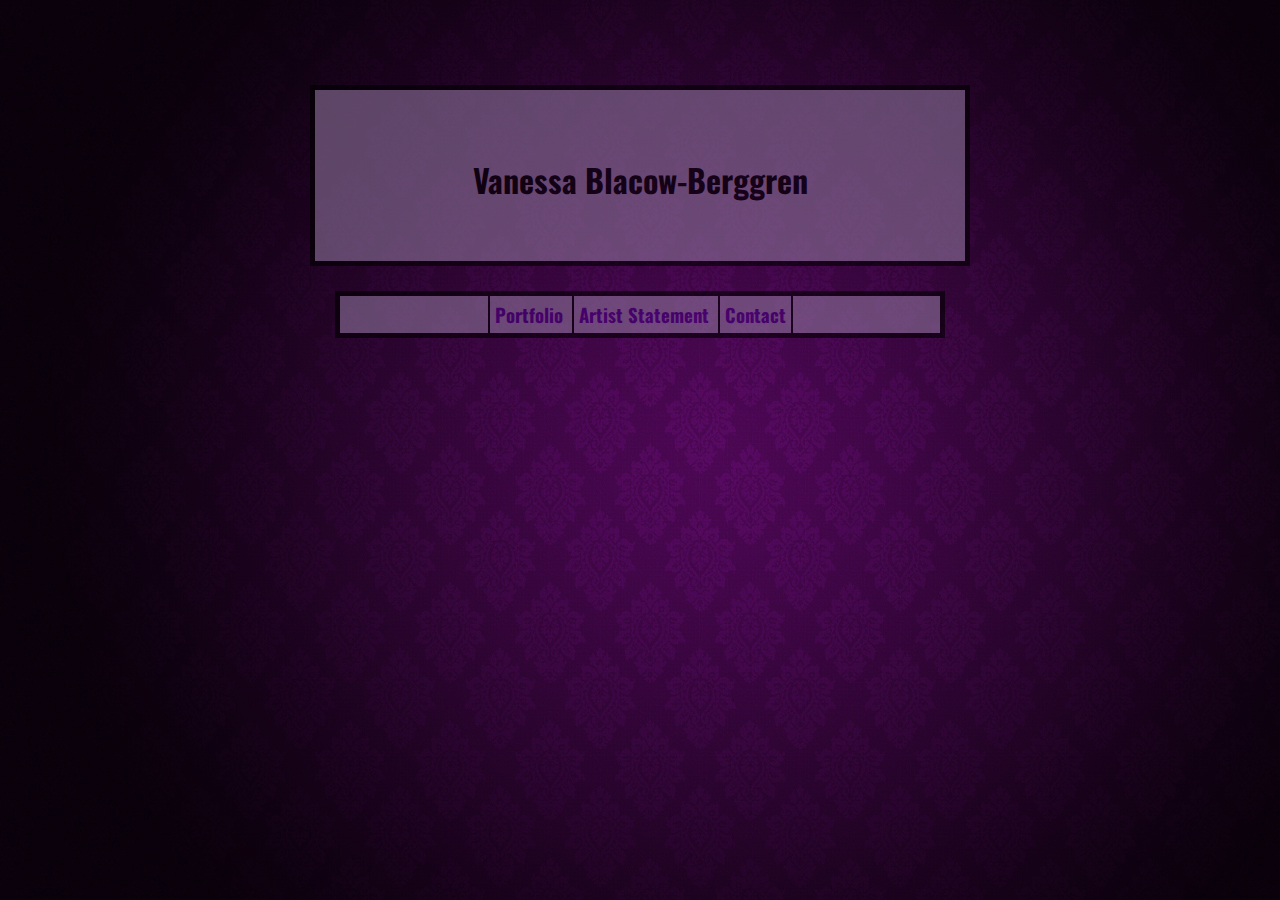
<file: index.html>
<!DOCTYPE html>
<html>
  <div class="box">
      <head>
        <meta charset="utf-8">
        <title>(Vanessa Blacow-Berggren)</title>
        <link rel="stylesheet" type="text/css" href="main.css">
        <!--adding a style section here overrides the css sheet-->
      </head>
      <header>
        <h1>Vanessa Blacow-Berggren</h1>
      </div>
      </header>
      <ul>
      <li><h3><a href="portfolio.html">Portfolio</a></h3></li>
      <li><h3><a href="statement.html">Artist Statement</a></h3></li>
      <li><h3><a href="contact.html">Contact</a></h3></li>
    </ul>
  <body>
    <!--<img src="images/Vanessa_Blacow-Berggren_Home.jpg" alt="Vanessa Blacow>"-->
  </body>
</html>
</file>
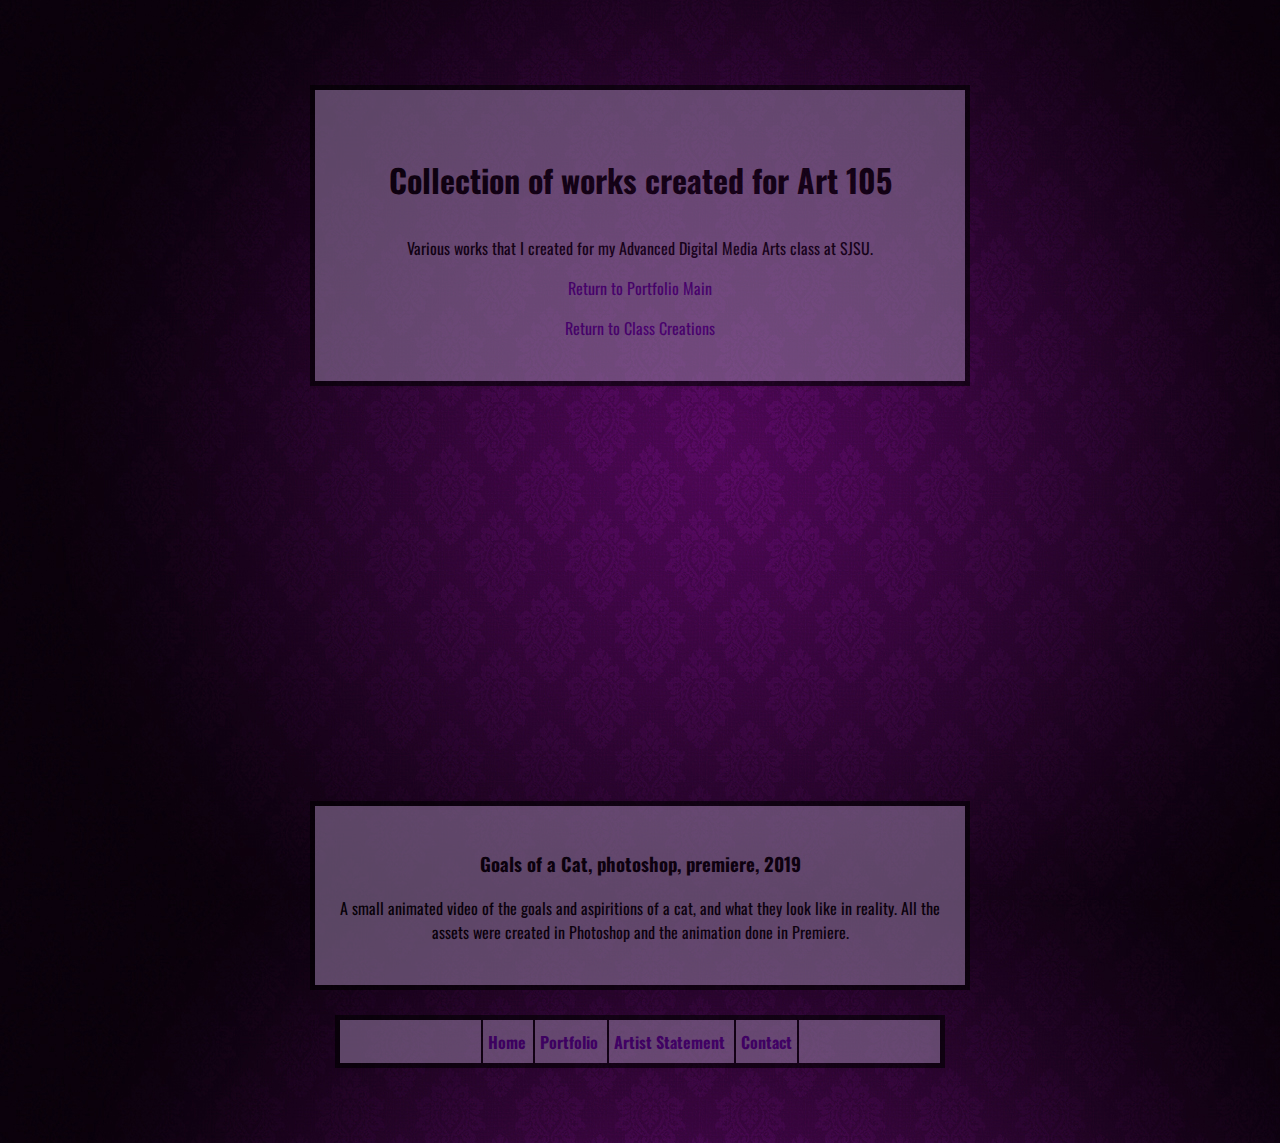
<file: art105.html>
<!DOCTYPE html>
<html>
  <head>
    <meta charset="utf-8">
    <title>(your name)</title>
    <link rel="stylesheet" type="text/css" href="main.css">
    <style>
    h2 {
      color: #4B0082;
      text-decoration: underline;
      text-decoration-color:  #C71585;
    }
    </style>
  </head>
  <body>
    <div class="box">
    <h1>Collection of works created for Art 105</h1>
    <p>Various works that I created for my Advanced Digital Media Arts class at SJSU.</a></p>
    <p><a href="portfolio.html">Return to Portfolio Main</a></p>
    <p><a href="classwork.html">Return to Class Creations</a></p>
    </div>
    <div class="portfolio-item">
      <iframe src="https://player.vimeo.com/video/639263027?h=ddded784de&amp;badge=0&amp;autopause=0&amp;player_id=0&amp;app_id=58479" width="640" height="360" frameborder="0" allow="autoplay; fullscreen; picture-in-picture" allowfullscreen title="Cat Animation Final"></iframe>
      <div class="box">
        <h3>Goals of a Cat, photoshop, premiere, 2019</h3>
        <p>A small animated video of the goals and aspiritions of a cat, and what they look like in reality. All the assets were created in Photoshop and the animation done in Premiere.</p>
      </div>
    </div>
    <ul>
    <li><h4><a href="index.html">Home</a></h4><li>
    <li><h4><a href="portfolio.html">Portfolio</a></h4></li>
    <li><h4><a href="statement.html">Artist Statement</a></h4></li>
    <li><h4><a href="contact.html">Contact</a></h4></li>
  </ul>
  </body>
</html>
</file>
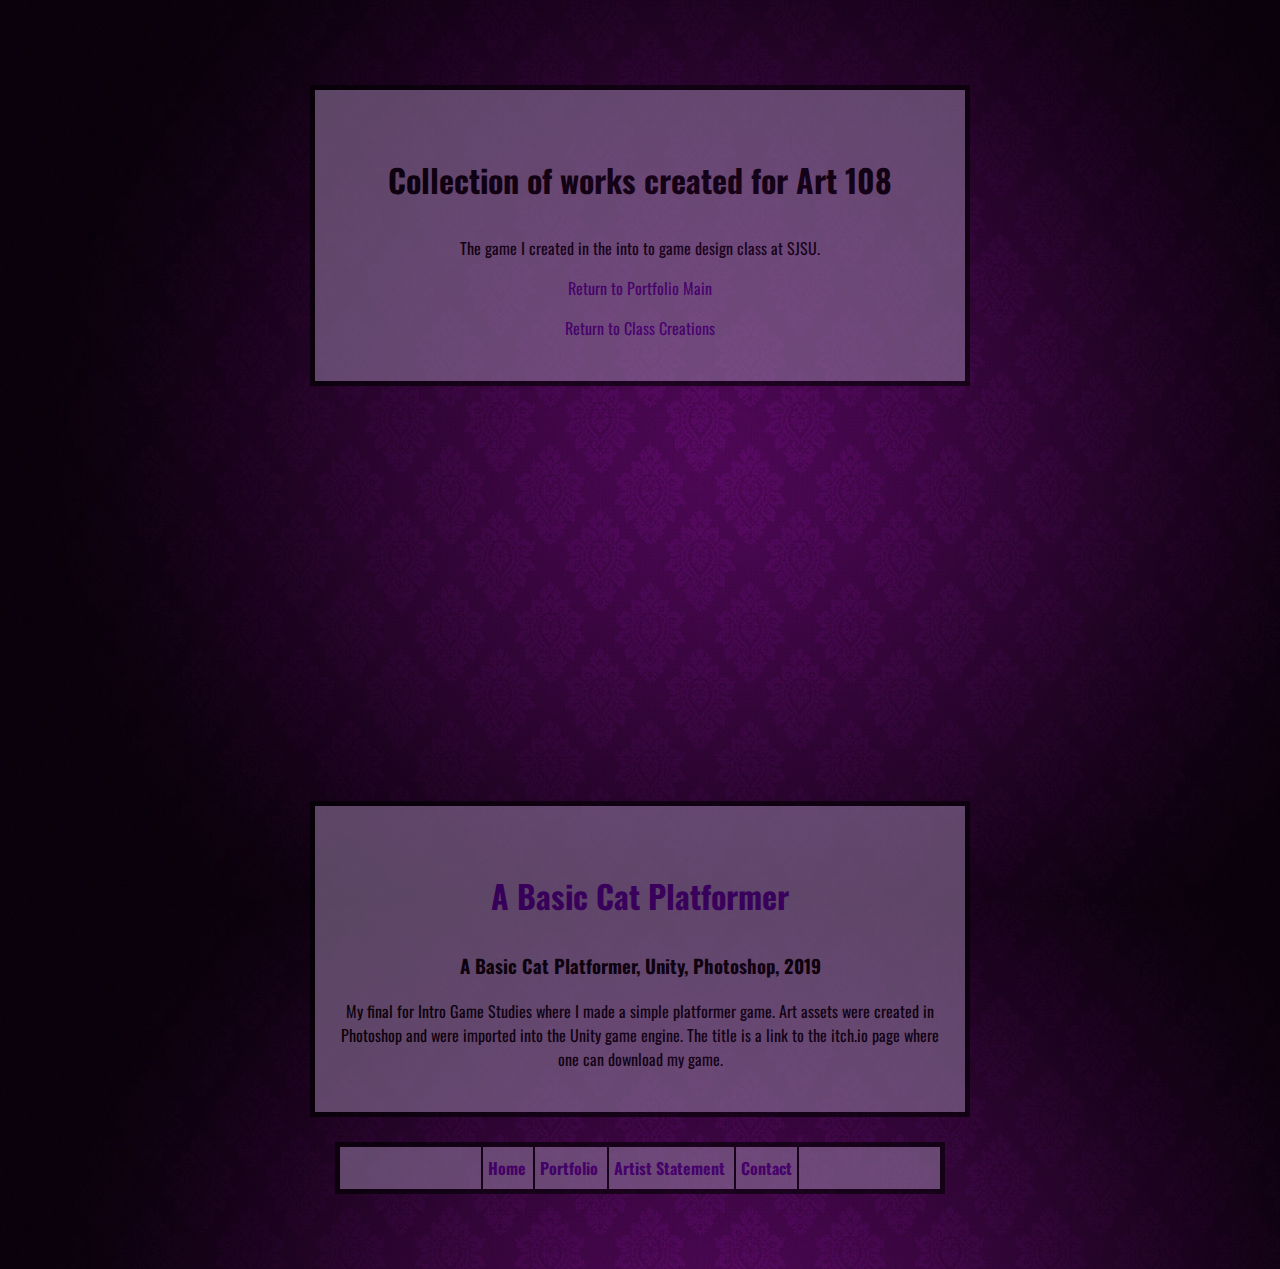
<file: art108.html>
<!DOCTYPE html>
<html>
  <head>
    <meta charset="utf-8">
    <title>(your name)</title>
    <link rel="stylesheet" type="text/css" href="main.css">
    <style>
    h2 {
      color: #4B0082;
      text-decoration: underline;
      text-decoration-color:  #C71585;
    }
    </style>
  </head>
  <body>
    <div class="box">
    <h1>Collection of works created for Art 108</h1>
    <p>The game I created in the into to game design class at SJSU.</a></p>
    <p><a href="portfolio.html">Return to Portfolio Main</a></p>
    <p><a href="classwork.html">Return to Class Creations</a></p>
    </div>
    <div class="portfolio-item">
      <iframe src="https://player.vimeo.com/video/644161160?h=60d1d946fd&amp;badge=0&amp;autopause=0&amp;player_id=0&amp;app_id=58479" width="640" height="360" frameborder="0" allow="autoplay; fullscreen; picture-in-picture" allowfullscreen title="A Basic Cat Platformer 2021-11-09 16-43-58"></iframe>
      <div class="box">
        <h1><a href="https://kahluahchii.itch.io/a-basic-cat-platformer" target="_blank">A Basic Cat Platformer</a></h1>
        <h3>A Basic Cat Platformer, Unity, Photoshop, 2019</h3>
        <p>My final for Intro Game Studies where I made a simple platformer game. Art assets were created in Photoshop and were imported into the Unity game engine. The title is a link to the itch.io page where one can download my game.</p>
      </div>
    </div>
    <ul>
    <li><h4><a href="index.html">Home</a></h4><li>
    <li><h4><a href="portfolio.html">Portfolio</a></h4></li>
    <li><h4><a href="statement.html">Artist Statement</a></h4></li>
    <li><h4><a href="contact.html">Contact</a></h4></li>
  </ul>
  </body>
</html>
</file>
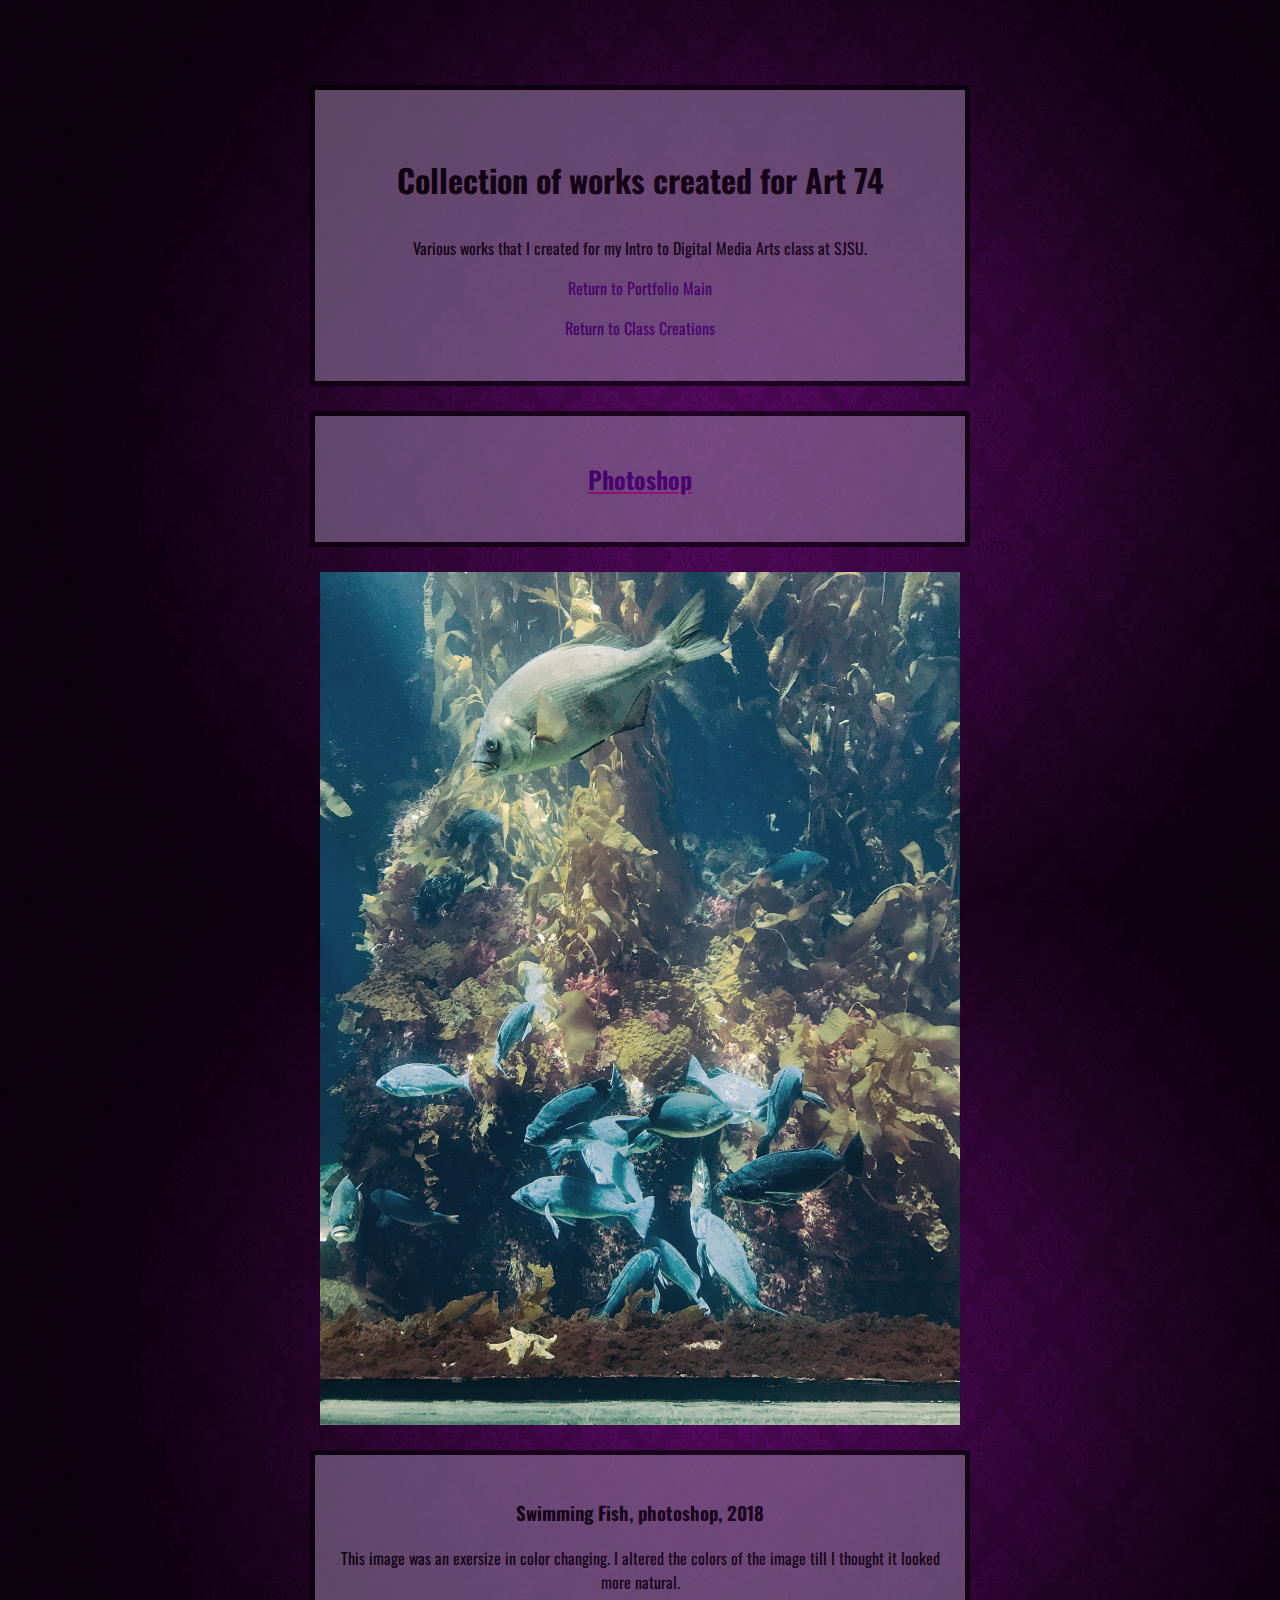
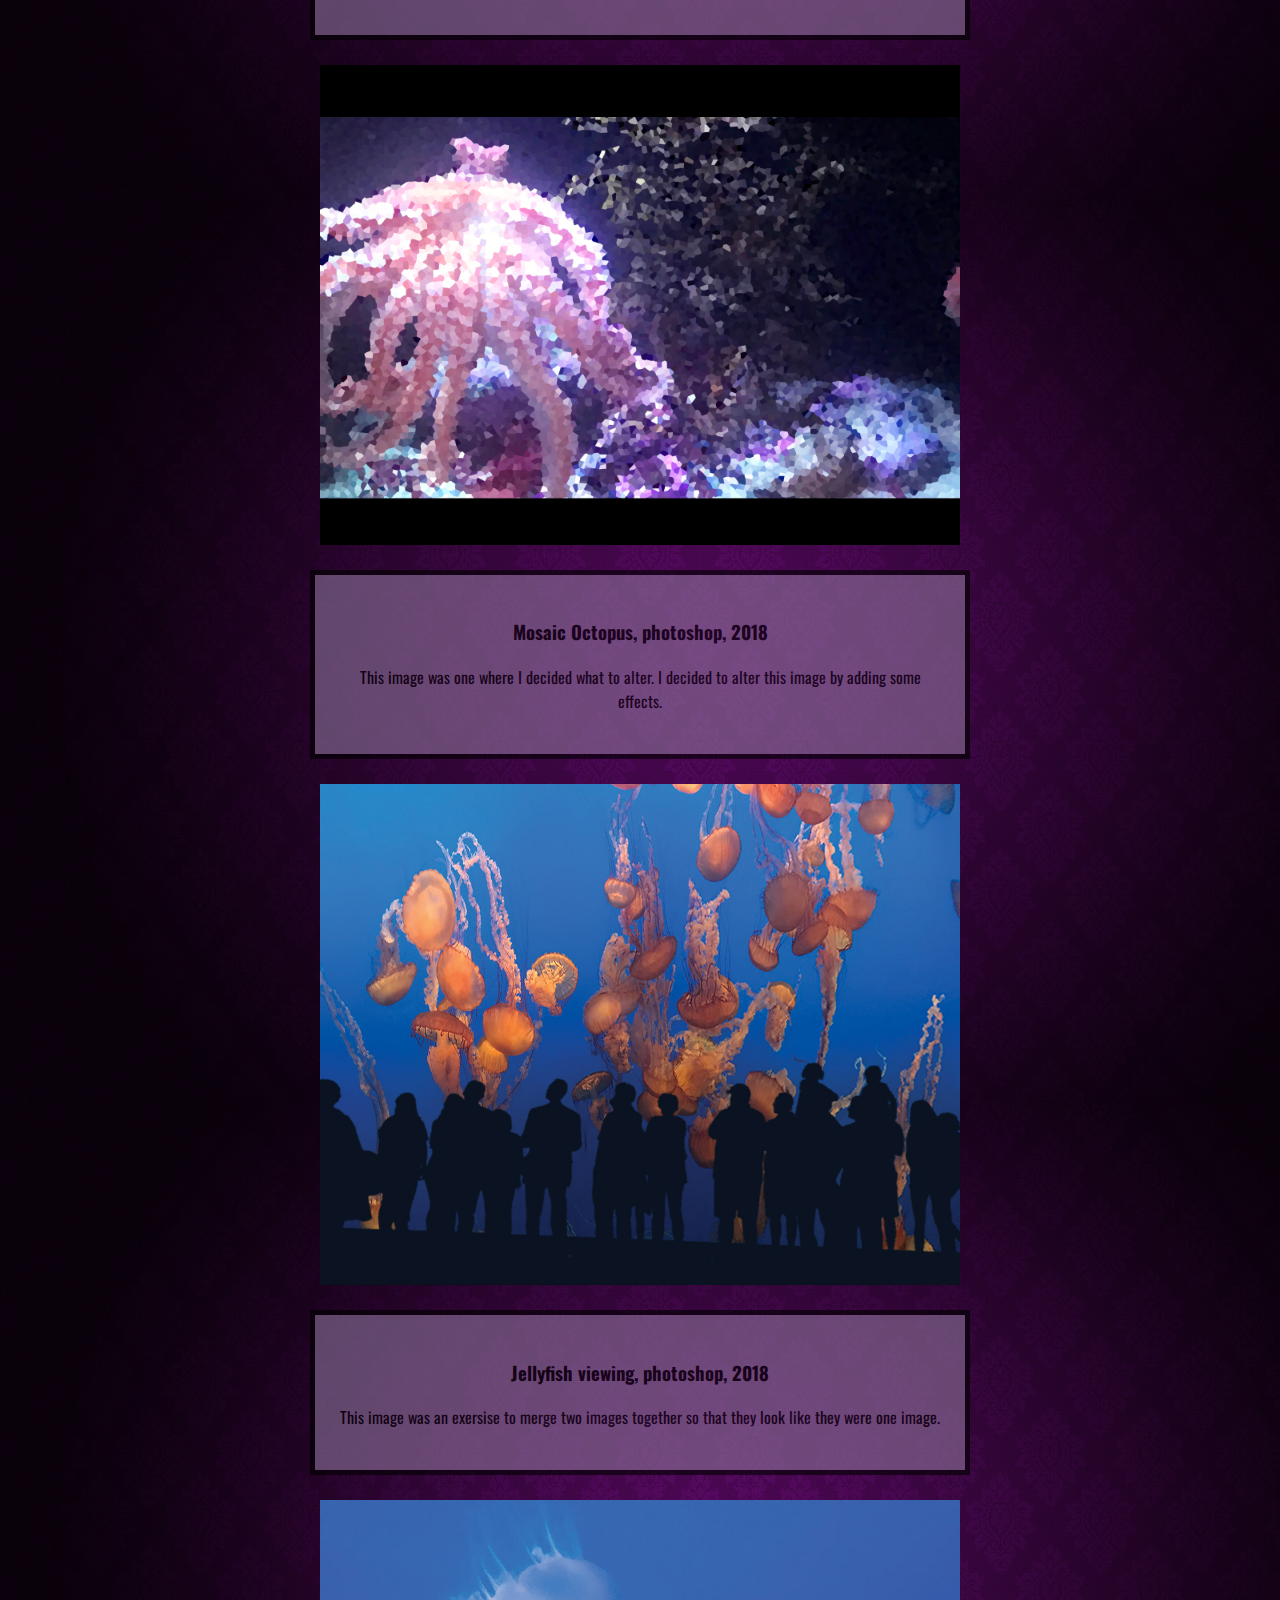
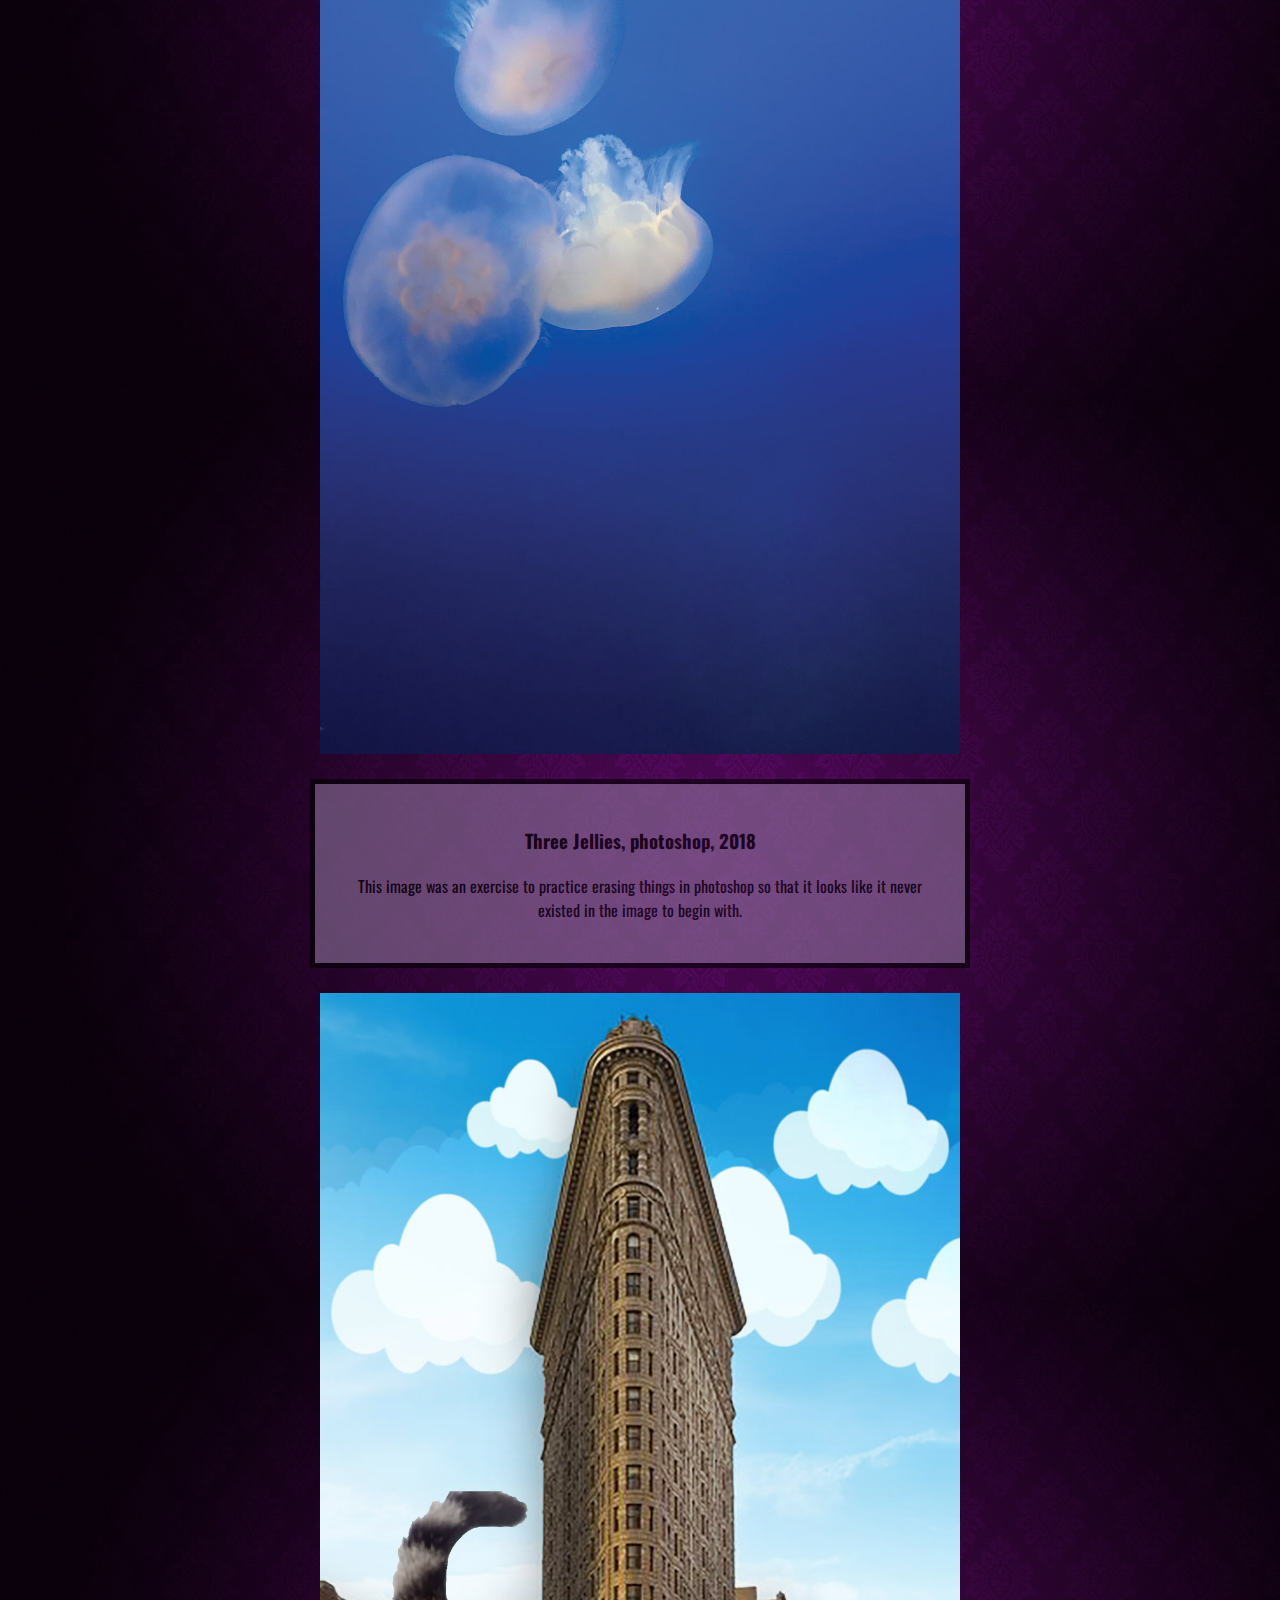
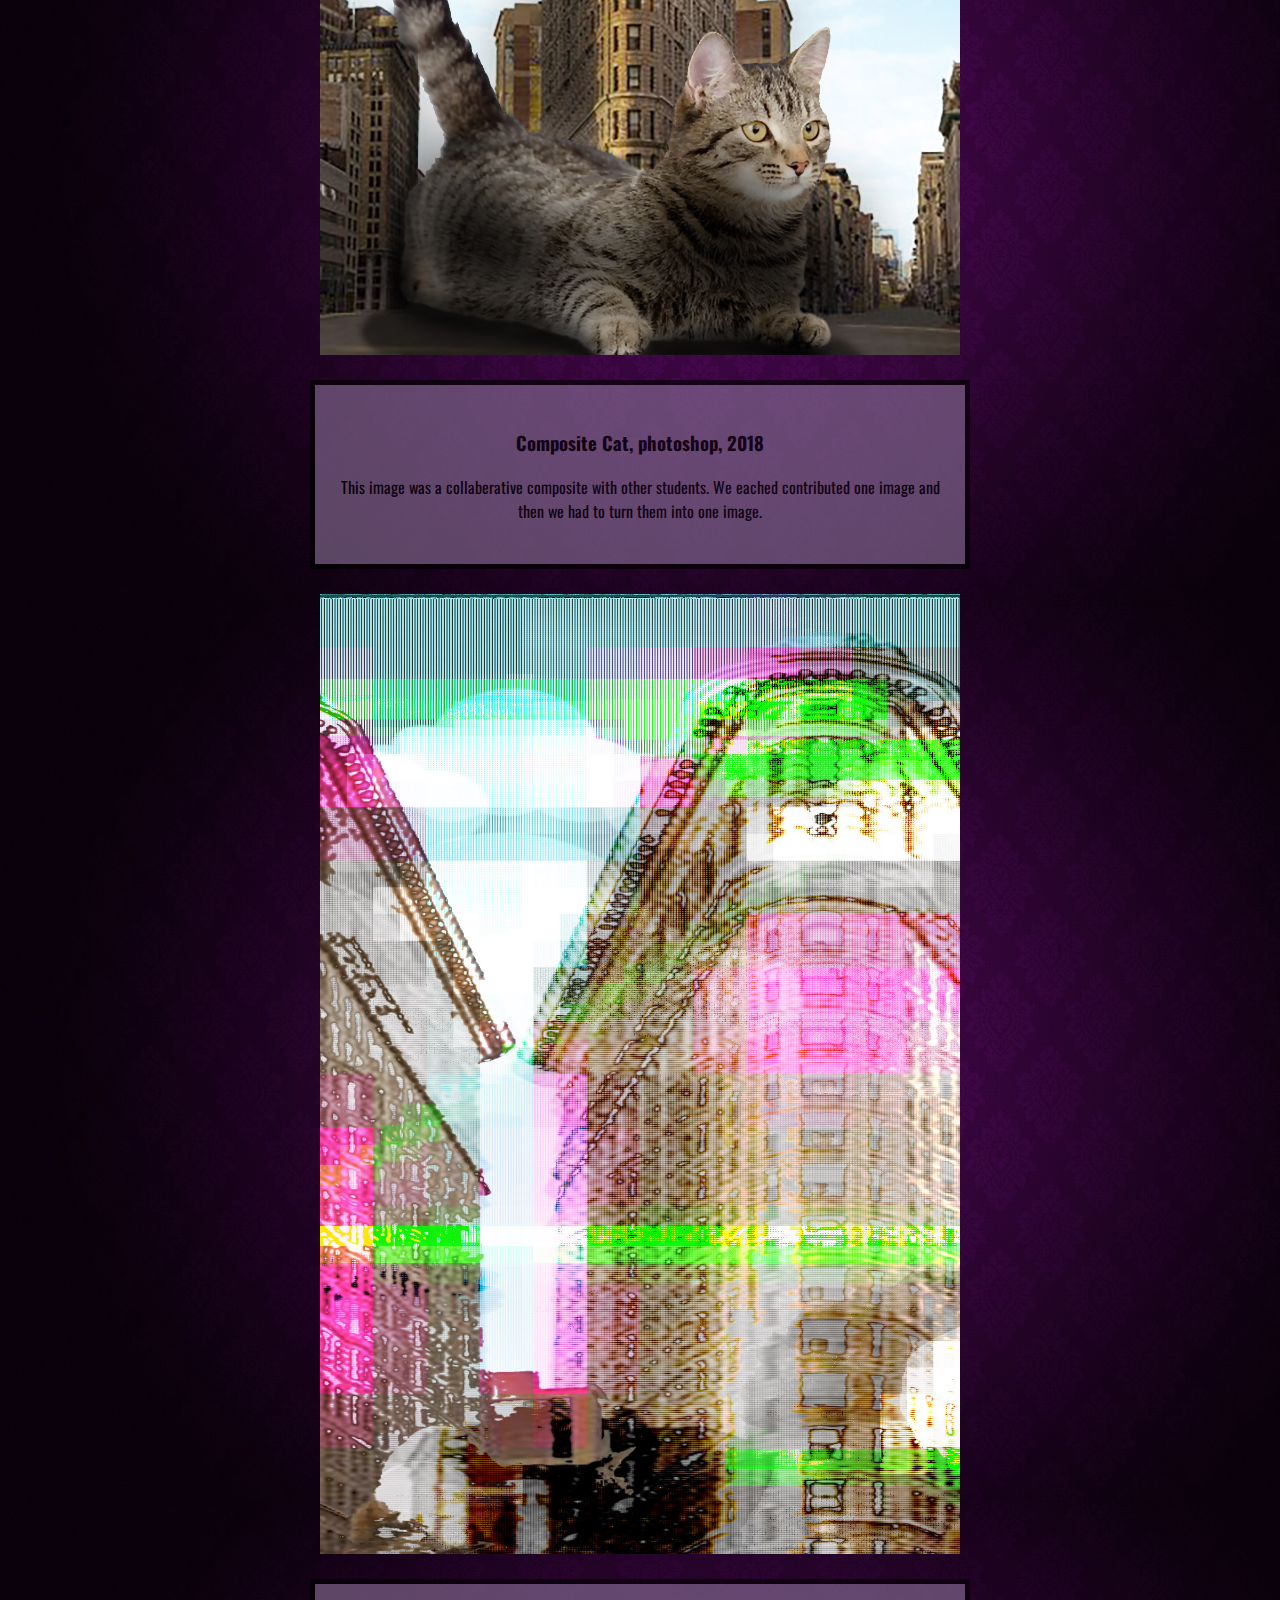
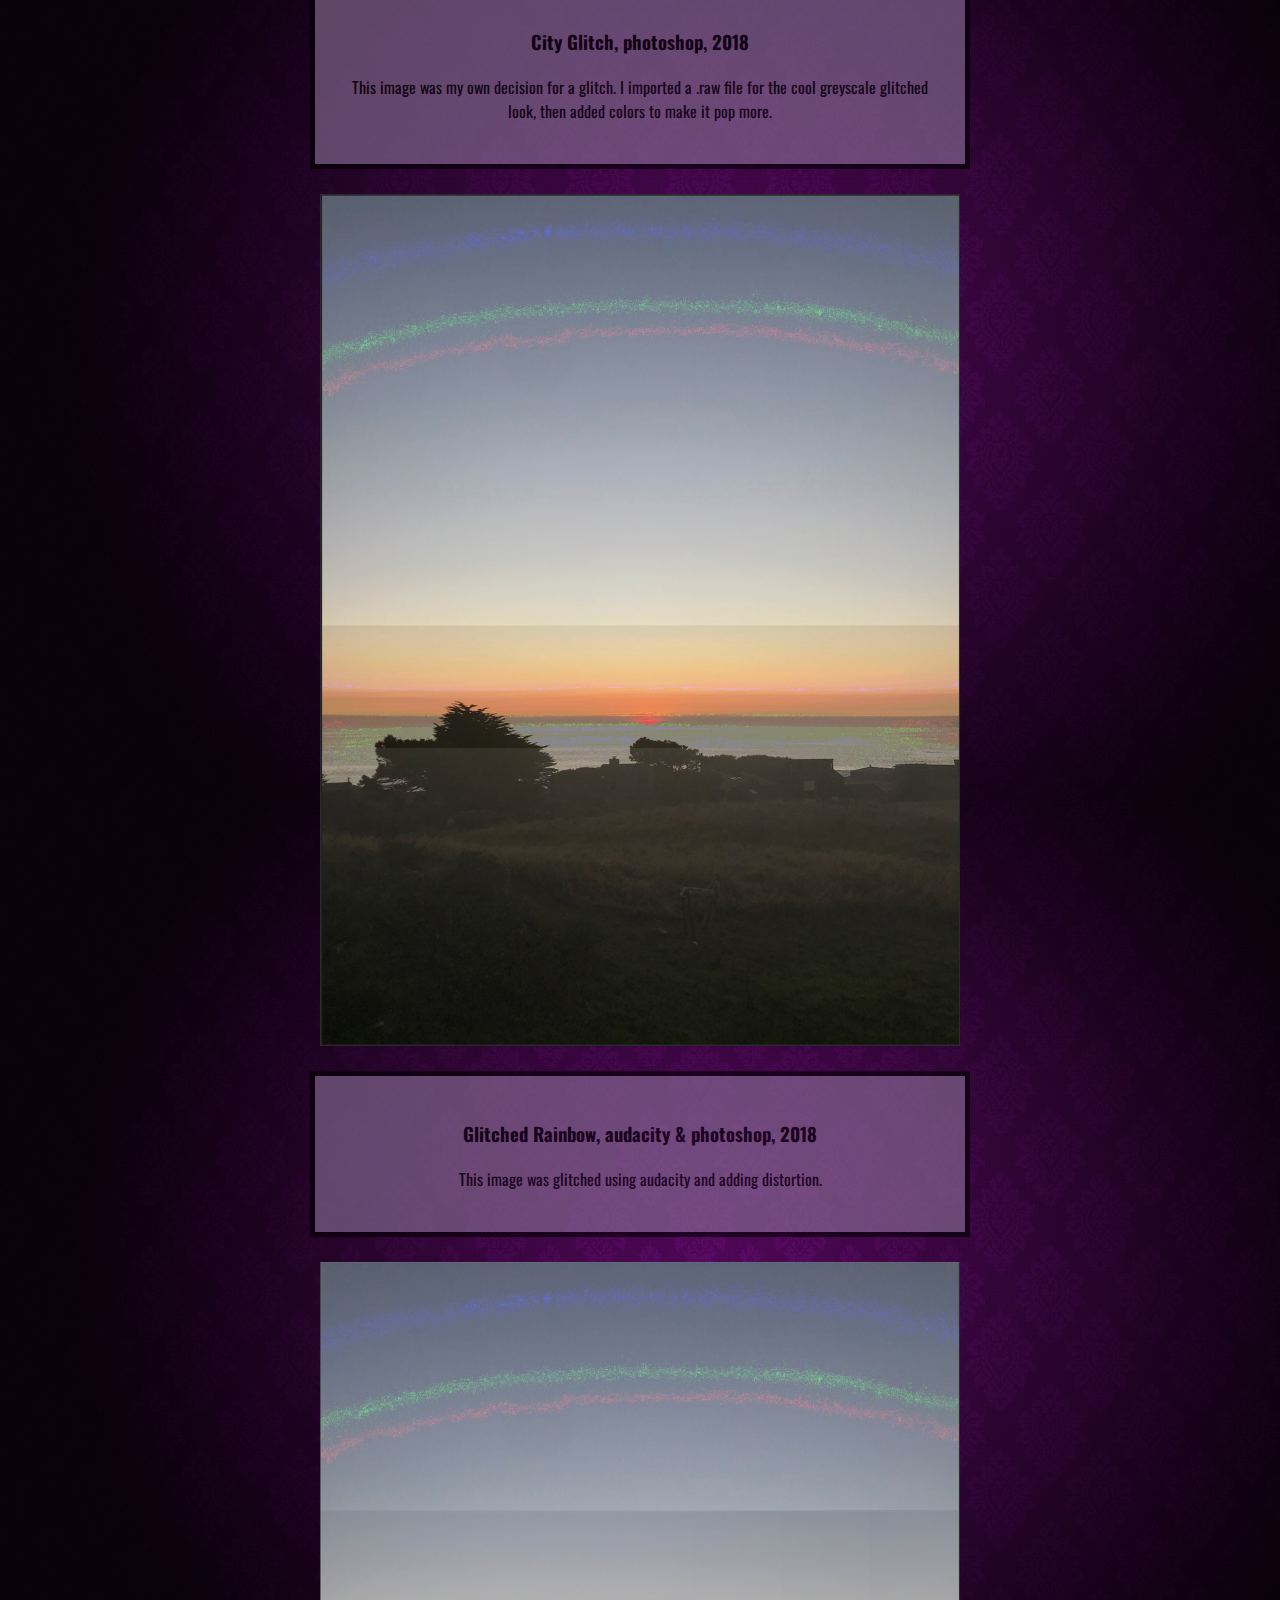
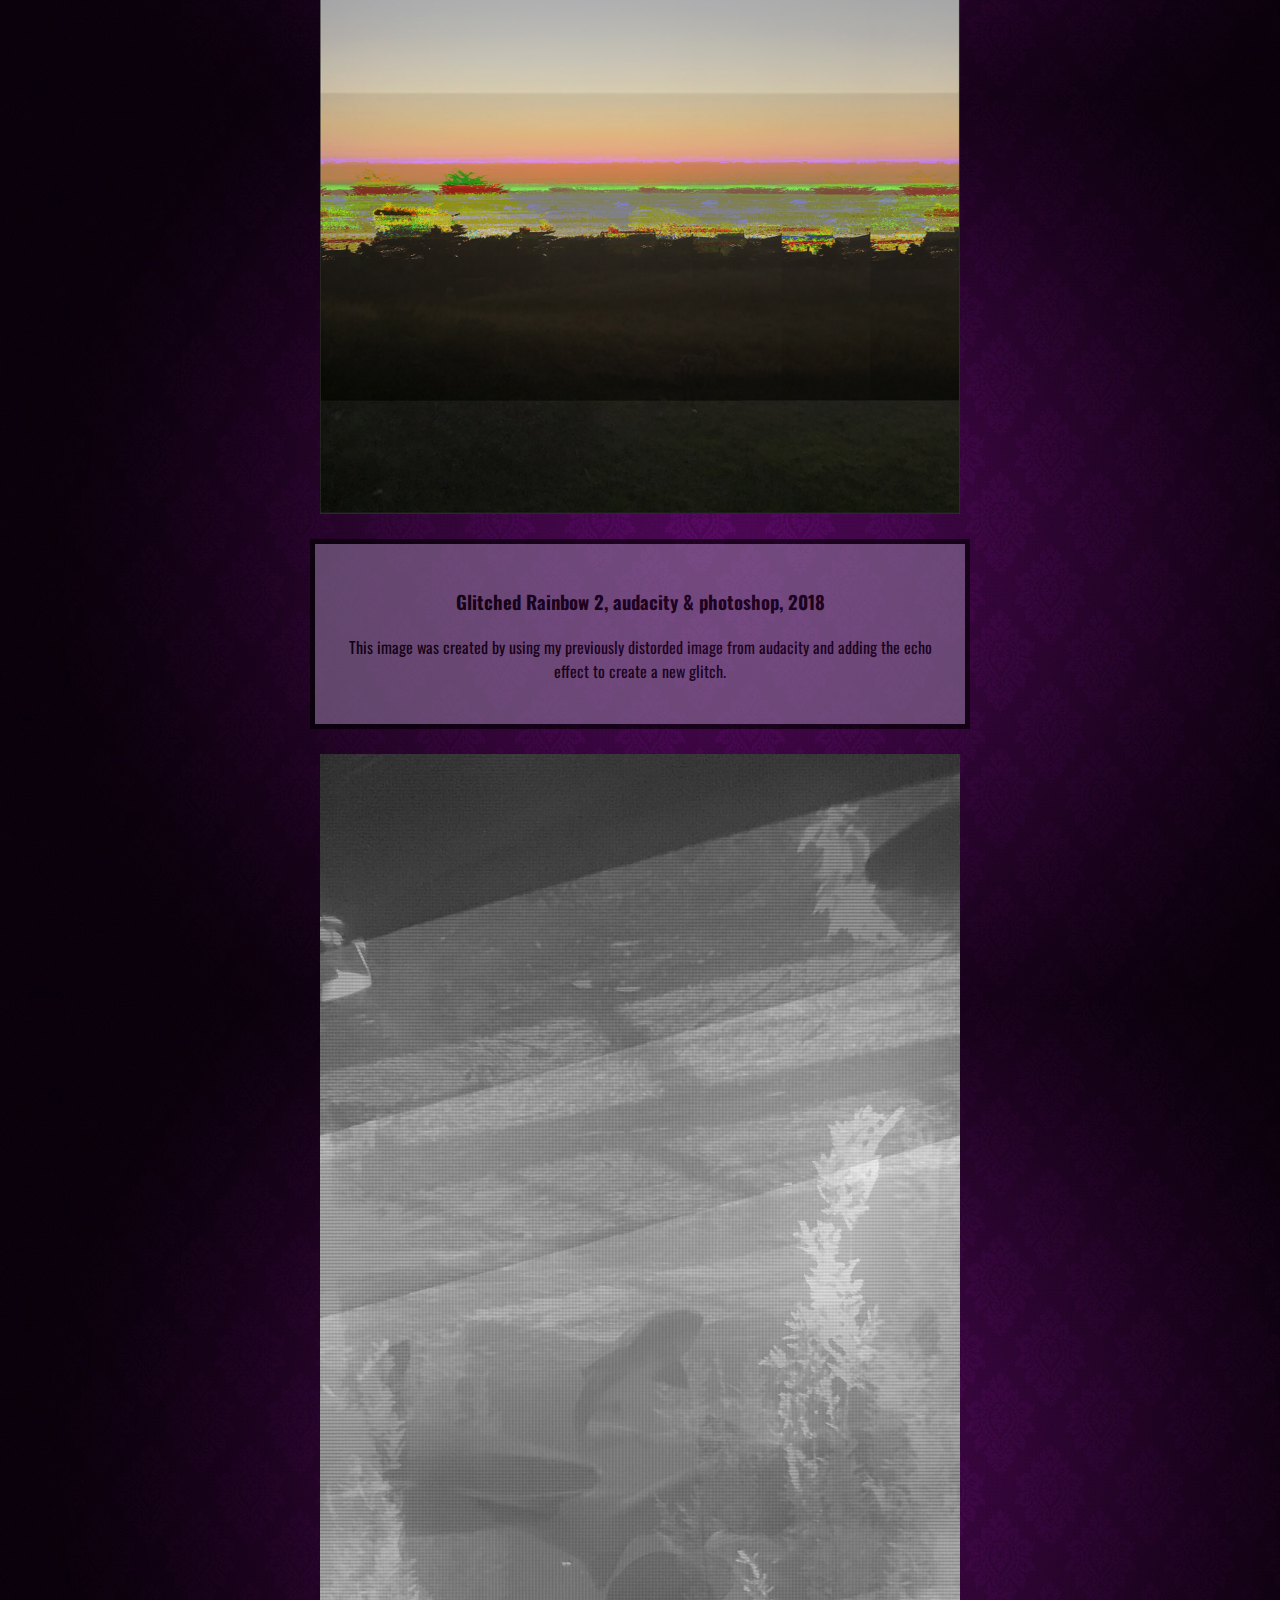
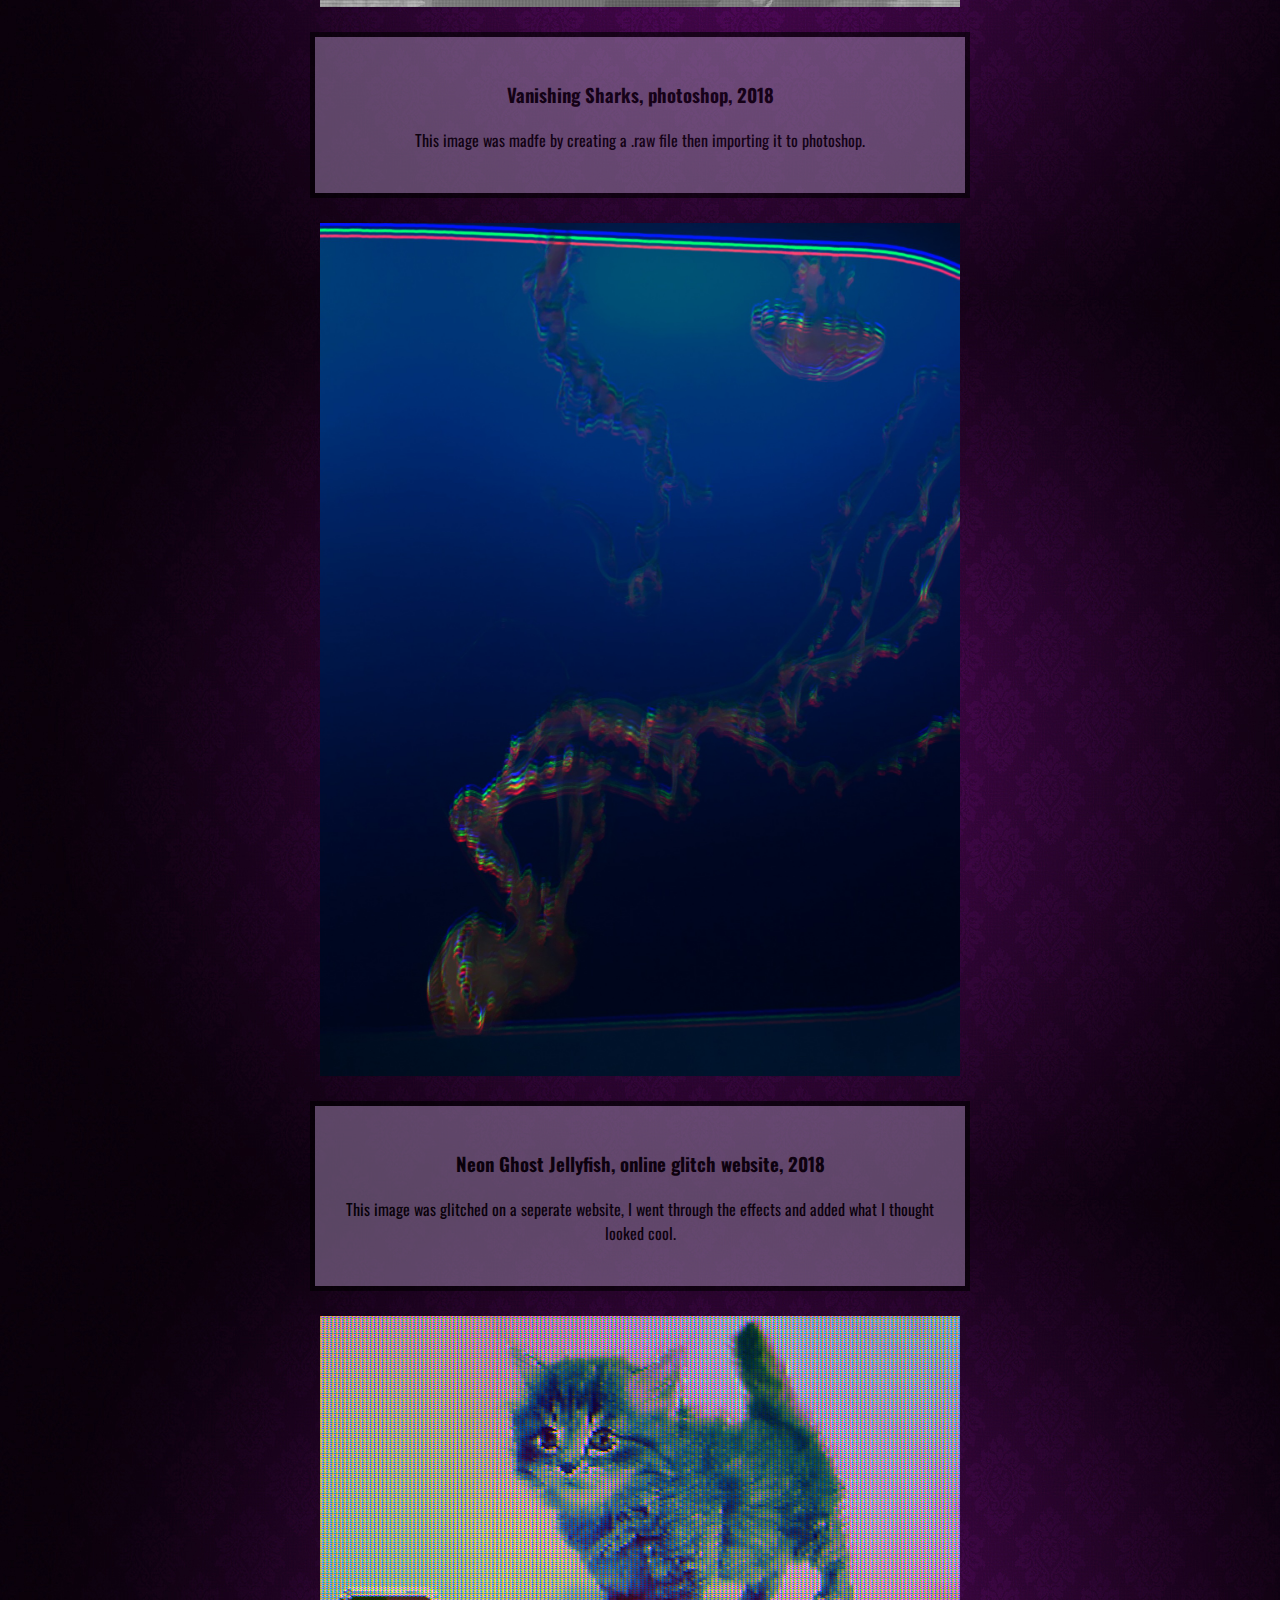
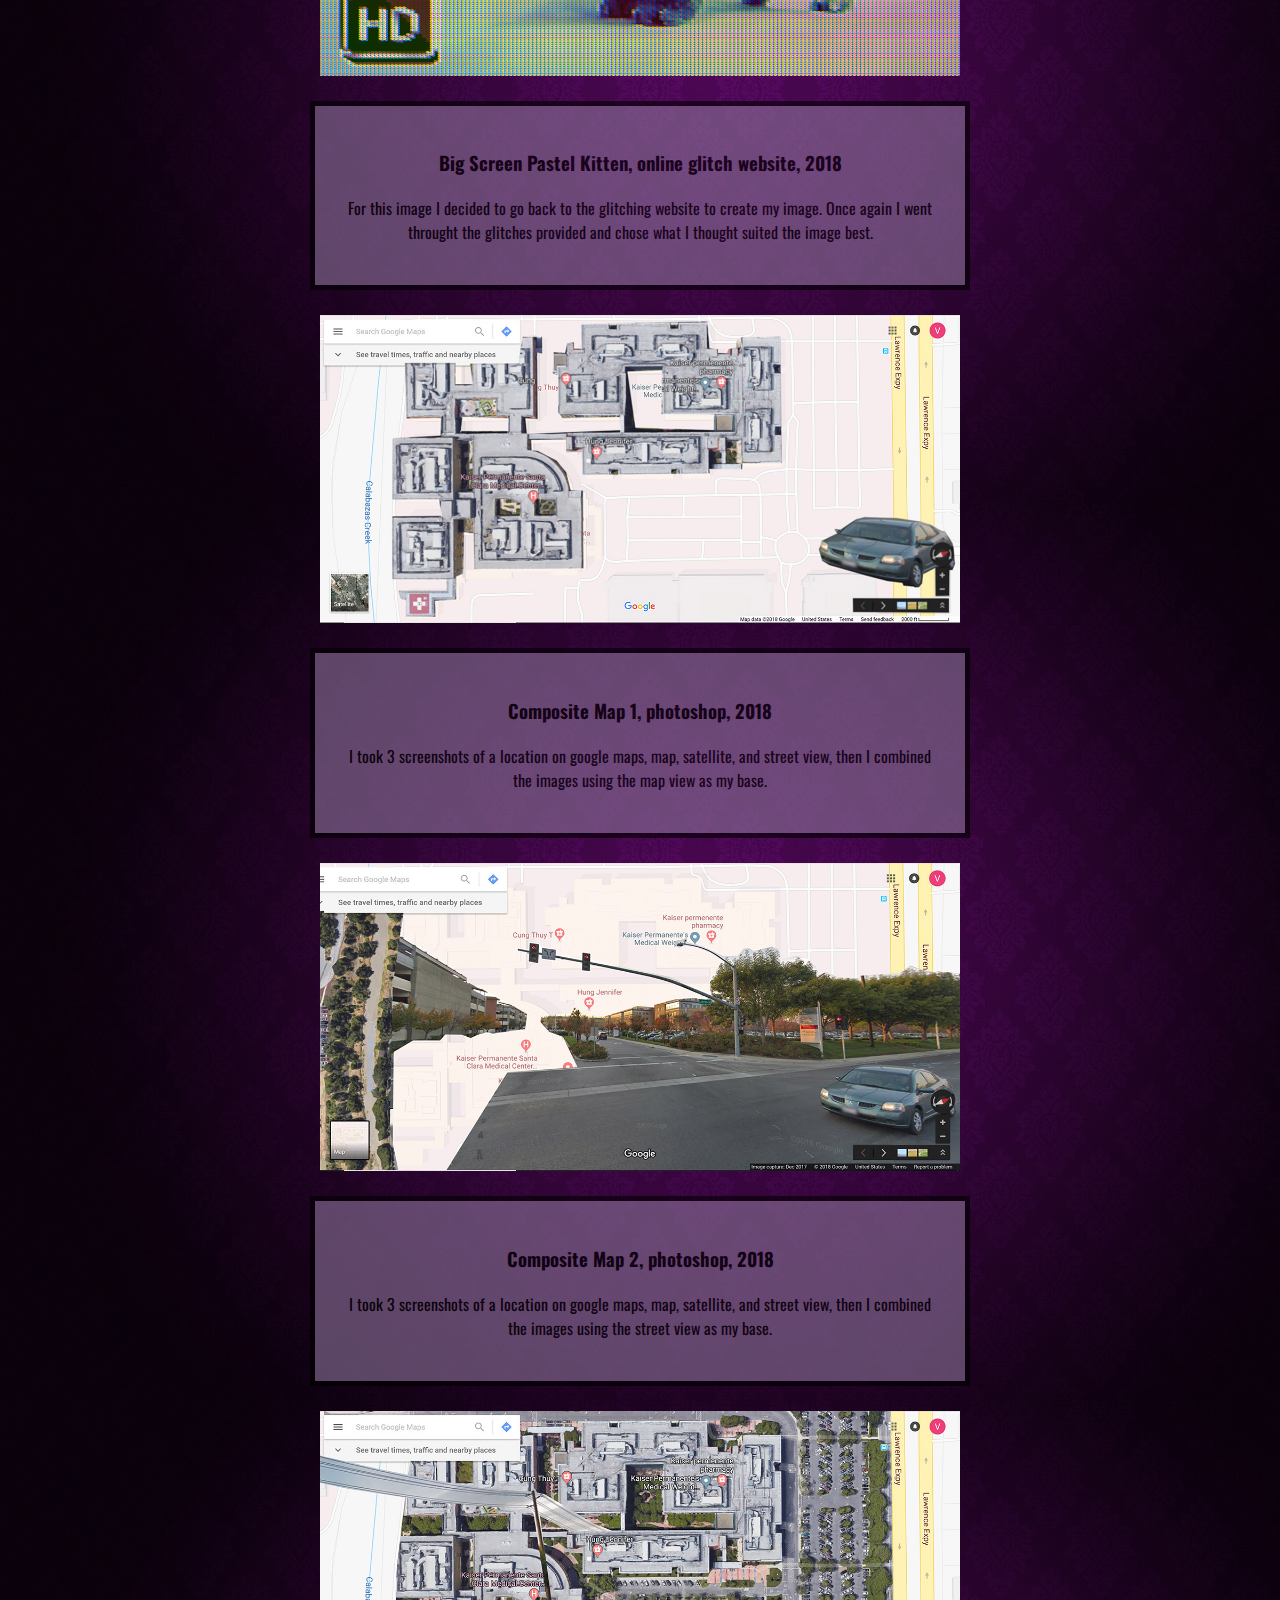
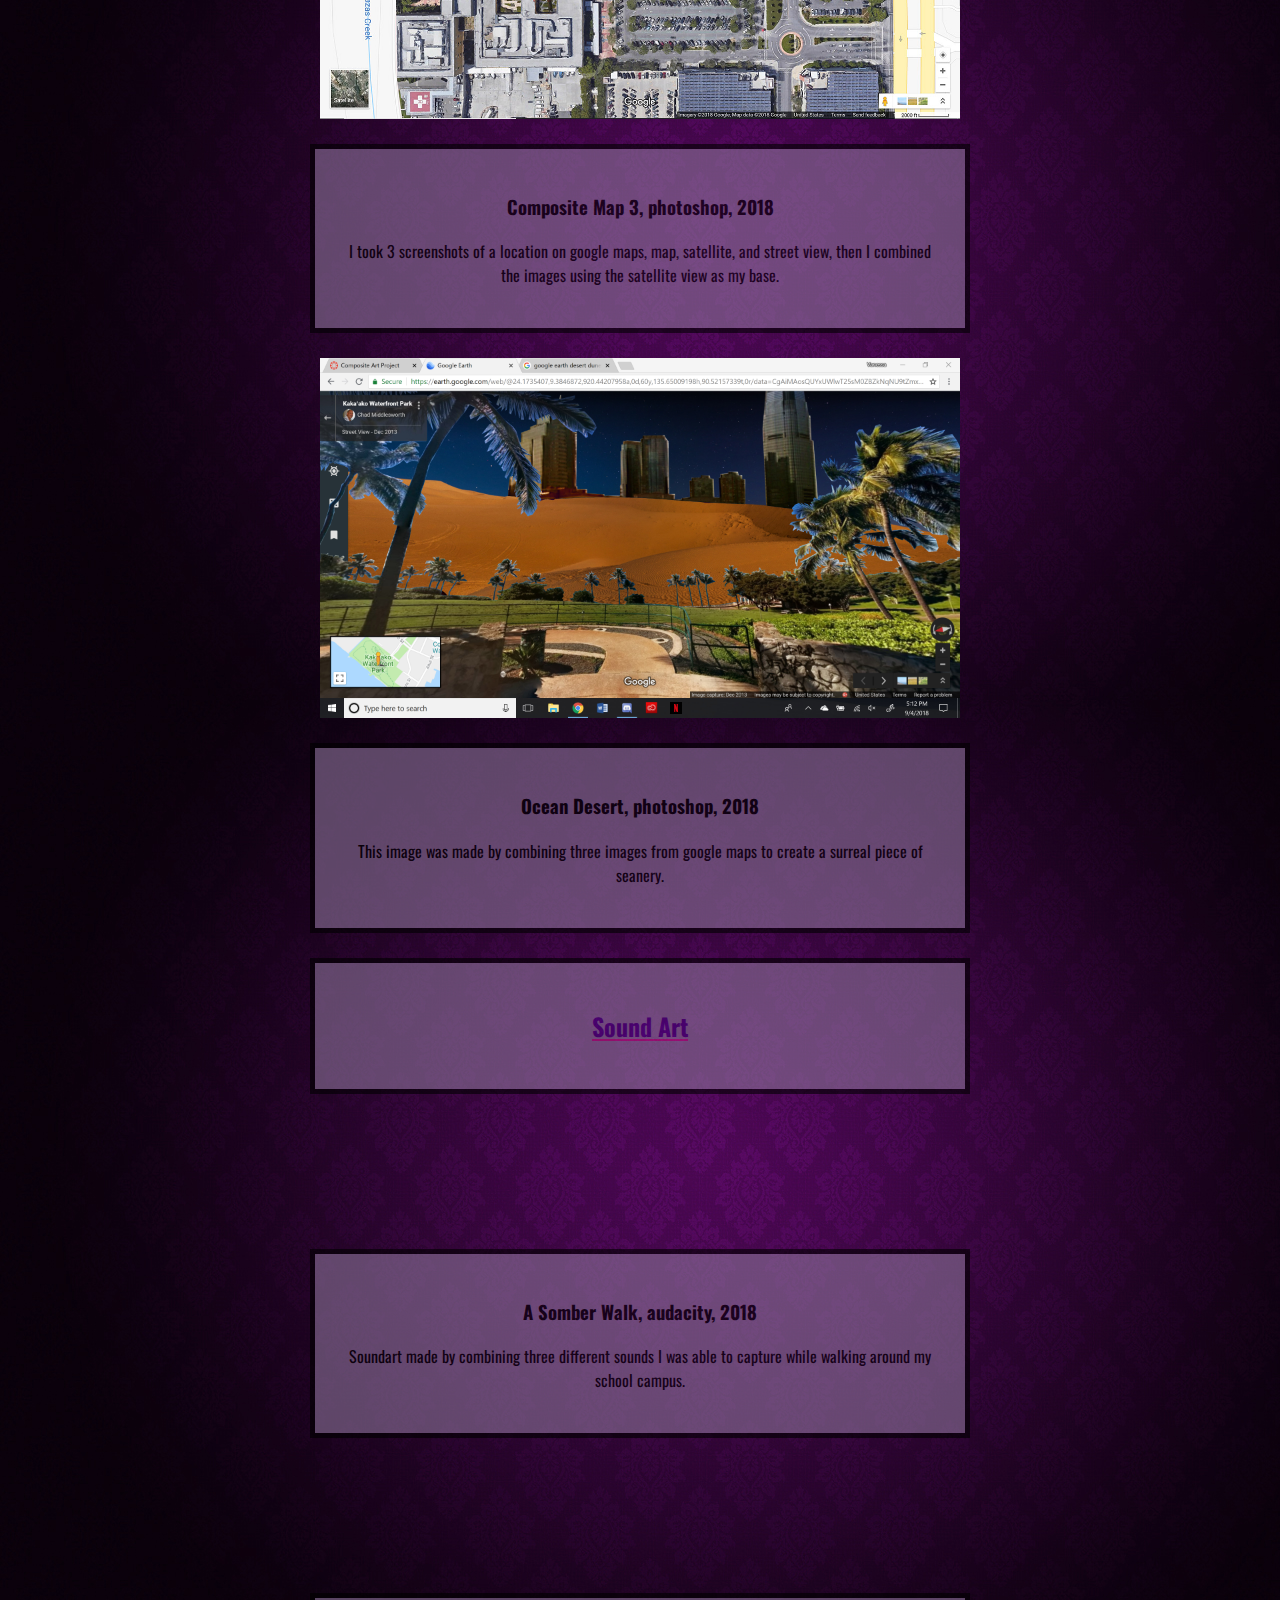
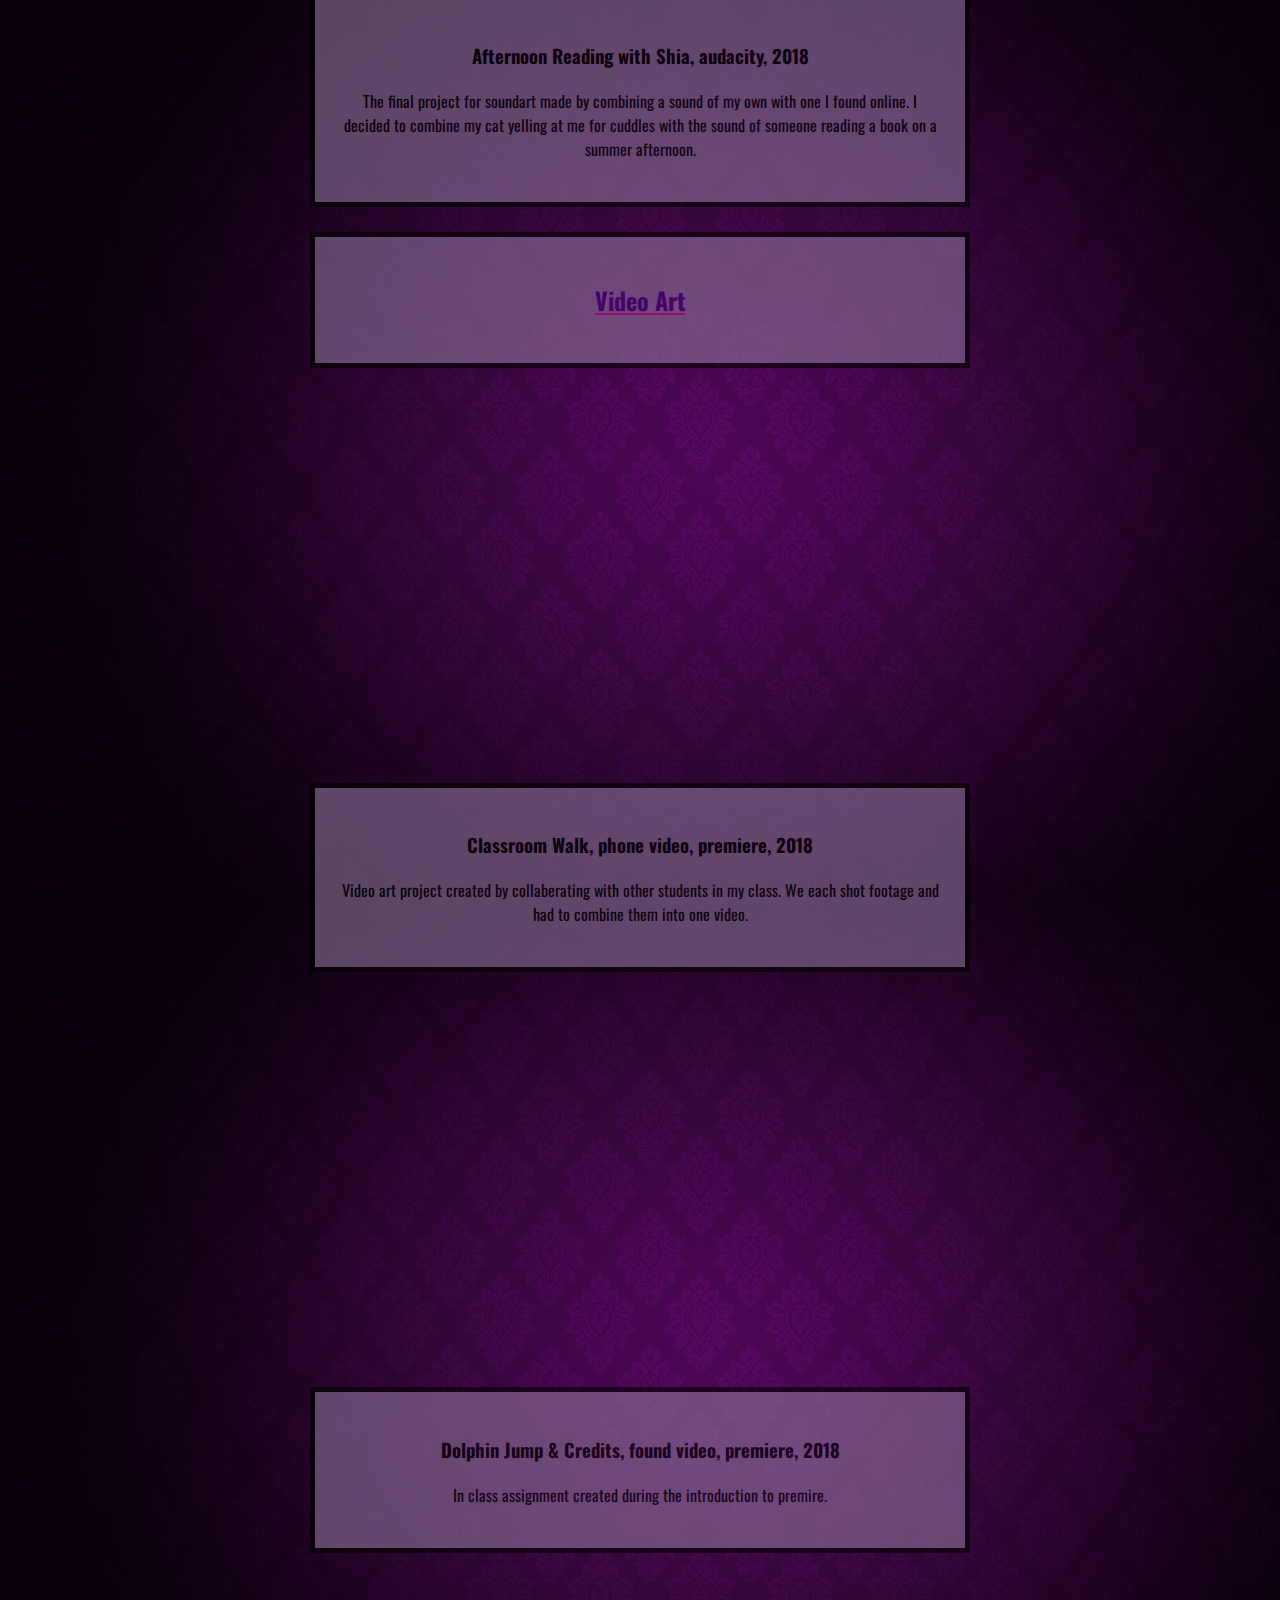
<file: art74.html>
<!DOCTYPE html>
<html>
  <head>
    <meta charset="utf-8">
    <title>(your name)</title>
    <link rel="stylesheet" type="text/css" href="main.css">
    <style>
    h2 {
      color: #4B0082;
      text-decoration: underline;
      text-decoration-color:  #C71585;
    }
    </style>
  </head>
  <body>
    <div class="box">
    <h1>Collection of works created for Art 74</h1>
    <p>Various works that I created for my Intro to Digital Media Arts class at SJSU.</a></p>
    <p><a href="portfolio.html">Return to Portfolio Main</a></p>
    <p><a href="classwork.html">Return to Class Creations</a></p>
    </div>
    <div class="portfolio-item">
    <div class="box">
    <h2>Photoshop</h2>
    <p></p>
    </div>
    </div>
    <div class="portfolio-item">
    <img src="images/projects/photoshop1/img1.jpg" width="640">
    <div class="box">
    <h3>Swimming Fish, photoshop, 2018</h3>
    <p>This image was an exersize in color changing. I altered the colors of the image till I thought it looked more natural.</p>
    </div>
    </div>
    <div class="portfolio-item">
    <img src="images/projects/photoshop1/img2.jpg" width="640">
    <div class="box">
    <h3>Mosaic Octopus, photoshop, 2018</h3>
    <p>This image was one where I decided what to alter. I decided to alter this image by adding some effects.</p>
    </div>
    </div>
    <div class="portfolio-item">
    <img src="images/projects/photoshop1/img3.jpg" width="640">
    <div class="box">
    <h3>Jellyfish viewing, photoshop, 2018</h3>
    <p>This image was an exersise to merge two images together so that they look like they were one image.</p>
    </div>
    </div>
    <div class="portfolio-item">
    <img src="images/projects/photoshop1/img4.jpg" width="640">
    <div class="box">
    <h3>Three Jellies, photoshop, 2018</h3>
    <p>This image was an exercise to practice erasing things in photoshop so that it looks like it never existed in the image to begin with.</p>
    </div>
    </div>
    <div class="portfolio-item">
    <img src="images/projects/photoshop1/collab.jpg" width="640">
    <div class="box">
    <h3>Composite Cat, photoshop, 2018</h3>
    <p>This image was a collaberative composite with other students. We eached contributed one image and then we had to turn them into one image.</p>
    </div>
    </div>
    <div class="portfolio-item">
    <img src="images/projects/glitch1/img1.jpg" width="640">
    <div class="box">
    <h3>City Glitch, photoshop, 2018</h3>
    <p>This image was my own decision for a glitch. I imported a .raw file for the cool greyscale glitched look, then added colors to make it pop more.</p>
    </div>
    </div>
    <div class="portfolio-item">
    <img src="images/projects/glitch1/img2.jpg" width="640">
    <div class="box">
    <h3>Glitched Rainbow, audacity & photoshop, 2018</h3>
    <p>This image was glitched using audacity and adding distortion.</p>
    </div>
    </div>
    <div class="portfolio-item">
    <img src="images/projects/glitch1/img3.jpg" width="640">
    <div class="box">
    <h3>Glitched Rainbow 2, audacity & photoshop, 2018</h3>
    <p>This image was created by using my previously distorded image from audacity and adding the echo effect to create a new glitch.</p>
    </div>
    </div>
    <div class="portfolio-item">
    <img src="images/projects/glitch1/img4.jpg" width="640">
    <div class="box">
    <h3>Vanishing Sharks, photoshop, 2018</h3>
    <p>This image was madfe by creating a .raw file then importing it to photoshop.</p>
    </div>
    </div>
    <div class="portfolio-item">
    <img src="images/projects/glitch1/img5.jpg" width="640">
    <div class="box">
    <h3>Neon Ghost Jellyfish, online glitch website, 2018</h3>
    <p>This image was glitched on a seperate website, I went through the effects and added what I thought looked cool.</p>
    </div>
    </div>
    <div class="portfolio-item">
    <img src="images/projects/glitch1/img6.jpg" width="640">
    <div class="box">
    <h3>Big Screen Pastel Kitten, online glitch website, 2018</h3>
    <p>For this image I decided to go back to the glitching website to create my image. Once again I went throught the glitches provided and chose what I thought suited the image best.</p>
    </div>
    </div>
    <div class="portfolio-item">
    <img src="images/projects/composite/img1.jpg" width="640">
    <div class="box">
    <h3>Composite Map 1, photoshop, 2018</h3>
    <p>I took 3 screenshots of a location on google maps, map, satellite, and street view, then I combined the images using the map view as my base.</p>
    </div>
    </div>
    <div class="portfolio-item">
    <img src="images/projects/composite/img2.jpg" width="640">
    <div class="box">
    <h3>Composite Map 2, photoshop, 2018</h3>
    <p>I took 3 screenshots of a location on google maps, map, satellite, and street view, then I combined the images using the street view as my base.</p>
    </div>
    </div>
    <div class="portfolio-item">
    <img src="images/projects/composite/img3.jpg" width="640">
    <div class="box">
    <h3>Composite Map 3, photoshop, 2018</h3>
    <p>I took 3 screenshots of a location on google maps, map, satellite, and street view, then I combined the images using the satellite view as my base.</p>
    </div>
    </div>
    <div class="portfolio-item">
    <img src="images/projects/composite/img4.jpg" width="640">
    <div class="box">
    <h3>Ocean Desert, photoshop, 2018</h3>
    <p>This image was made by combining three images from google maps to create a surreal piece of seanery.</p>
    </div>
    </div>
    <div class="portfolio-item">
    <div class="box">
    <h2>Sound Art</h2>
    <p></p>
    </div>
    </div>
    <div class="portfolio-item">
      <iframe width="640" height="100" scrolling="no" frameborder="no" allow="autoplay" src="https://w.soundcloud.com/player/?url=https%3A//api.soundcloud.com/tracks/499632999&color=%23ff5500&auto_play=false&hide_related=false&show_comments=true&show_user=true&show_reposts=false&show_teaser=true&visual=true"></iframe>
      <div class="box">
      <h3>A Somber Walk, audacity, 2018</h3>
      <p>Soundart made by combining three different sounds I was able to capture while walking around my school campus.</p>
    </div>
    </div>
    <div class="portfolio-item">
      <iframe width="640" height="100" scrolling="no" frameborder="no" allow="autoplay" src="https://w.soundcloud.com/player/?url=https%3A//api.soundcloud.com/tracks/502454526&color=%23ff5500&auto_play=false&hide_related=false&show_comments=true&show_user=true&show_reposts=false&show_teaser=true&visual=true"></iframe>
      <div class="box">
      <h3>Afternoon Reading with Shia, audacity, 2018</h3>
      <p>The final project for soundart made by combining a sound of my own with one I found online. I decided to combine my cat yelling at me for cuddles with the sound of someone reading a book on a summer afternoon.</p>
    </div>
    </div>
    <div class="portfolio-item">
    <div class="box">
    <h2>Video Art</h2>
    <p></p>
    </div>
    </div>
    <div class="portfolio-item">
      <iframe src="https://player.vimeo.com/video/293252532" width="640" height="360" frameborder="0" webkitallowfullscreen mozallowfullscreen allowfullscreen></iframe>
      <div class="box">
      <h3>Classroom Walk, phone video, premiere, 2018</h3>
      <p>Video art project created by collaberating with other students in my class. We each shot footage and had to combine them into one video.</p>
    </div>
    </div>
    <div class="portfolio-item">
      <iframe src="https://player.vimeo.com/video/292364748" width="640" height="360" frameborder="0" webkitallowfullscreen mozallowfullscreen allowfullscreen></iframe>
      <div class="box">
      <h3>Dolphin Jump & Credits, found video, premiere, 2018</h3>
      <p>In class assignment created during the introduction to premire.</p>
    </div>
    </div>
    <div class="portfolio-item">
      <iframe src="https://player.vimeo.com/video/294074671" width="640" height="360" frameborder="0" webkitallowfullscreen mozallowfullscreen allowfullscreen></iframe>
      <div class="box">
      <h3>Sleepy Sunlight Afternoon, phone video, premiere, 2018</h3>
      <p>My cat taking a nap in the living room for the first time after a week long temper tantrum.</p>
    </div>
    </div>
    <div class="portfolio-item">
    <div class="box">
    <h2>P5 Coding</h2>
    <p></p>
    </div>
    </div>
    <div class="portfolio-item">
      <iframe src="https://editor.p5js.org/Vanessa_Blacow/embed/ByZ8orGpX" width="640" height="360" frameborder="0"></iframe>
        <div class="box">
        <h3>Blue Bot, p5, 2018</h3>
        <p>A robot drawing created during our introduction to p5. <a href="https://editor.p5js.org/Vanessa_Blacow/full/ByZ8orGpX" target="_blank">Click here for fullscreen</a></p>
      </div>
    </div>
    <div class="portfolio-item">
      <iframe src="https://vanessablacow-berggren.github.io/code-art/" width="640" height="360" frameborder="0"></iframe>
        <div class="box">
        <h3>Yarn Chase, p5, 2018</h3>
        <p>Code art project created using p5. <a href="https://vanessablacow-berggren.github.io/code-art/" target="_blank">Click here for fullscreen</a></p>
      </div>
    </div>
    <div class="portfolio-item">
    <div class="box">
    <h2>Net Art</h2>
    <p></p>
    </div>
    </div>
    <div class="portfolio-item">
        <div class="box">
        <h1><a href="https://vanessablacow-berggren.github.io/netart" target="_blank">Web Design</a></h1>
        <h3>html, 2018</h3>
        <p>I was having fun creating different error pages that people run across on the internet, and from there the project evolved into the viewer getting an error and having to go into the code to solve the error and get to the webpage that they were trying to reach all along.</p>
      </div>
    </div>
    <div class="portfolio-item">
        <div class="box">
        <h1><a href="https://vanessablacow-berggren.github.io/eqxuisitnet" target="_blank">Eqxuisitnet</a></h1>
        <h3>html, 2018</h3>
        <p>A collaberative netart project between myself and two other students in my class made by playing a game along the lines of telephone. One person would create the index page, the second person would create page two based off of the first page, the third person would make page three based off of page two, and from there it would continue to circle with person one making page four based off of page three, etc, etc.</p>
      </div>
    </div>
    <div class="portfolio-item">
        <div class="box">
        <h1><a href="https://vanessablacow-berggren.github.io/74Final" target="_blank">Catastic!!!</a></h1>
        <h3>html & p5, 2018</h3>
        <p>My final webproject for my Art 74 class. This is a series of 4 java interactions involving cats. I love cats and wanted to advance my skills in p5 by making simple interactions, and cats seemed like the purrrfect subject to make fun little js projects.</p>
      </div>
    </div>
    <ul>
    <li><h4><a href="index.html">Home</a></h4><li>
    <li><h4><a href="portfolio.html">Portfolio</a></h4></li>
    <li><h4><a href="statement.html">Artist Statement</a></h4></li>
    <li><h4><a href="contact.html">Contact</a></h4></li>
  </ul>
  </body>
</html>
</file>
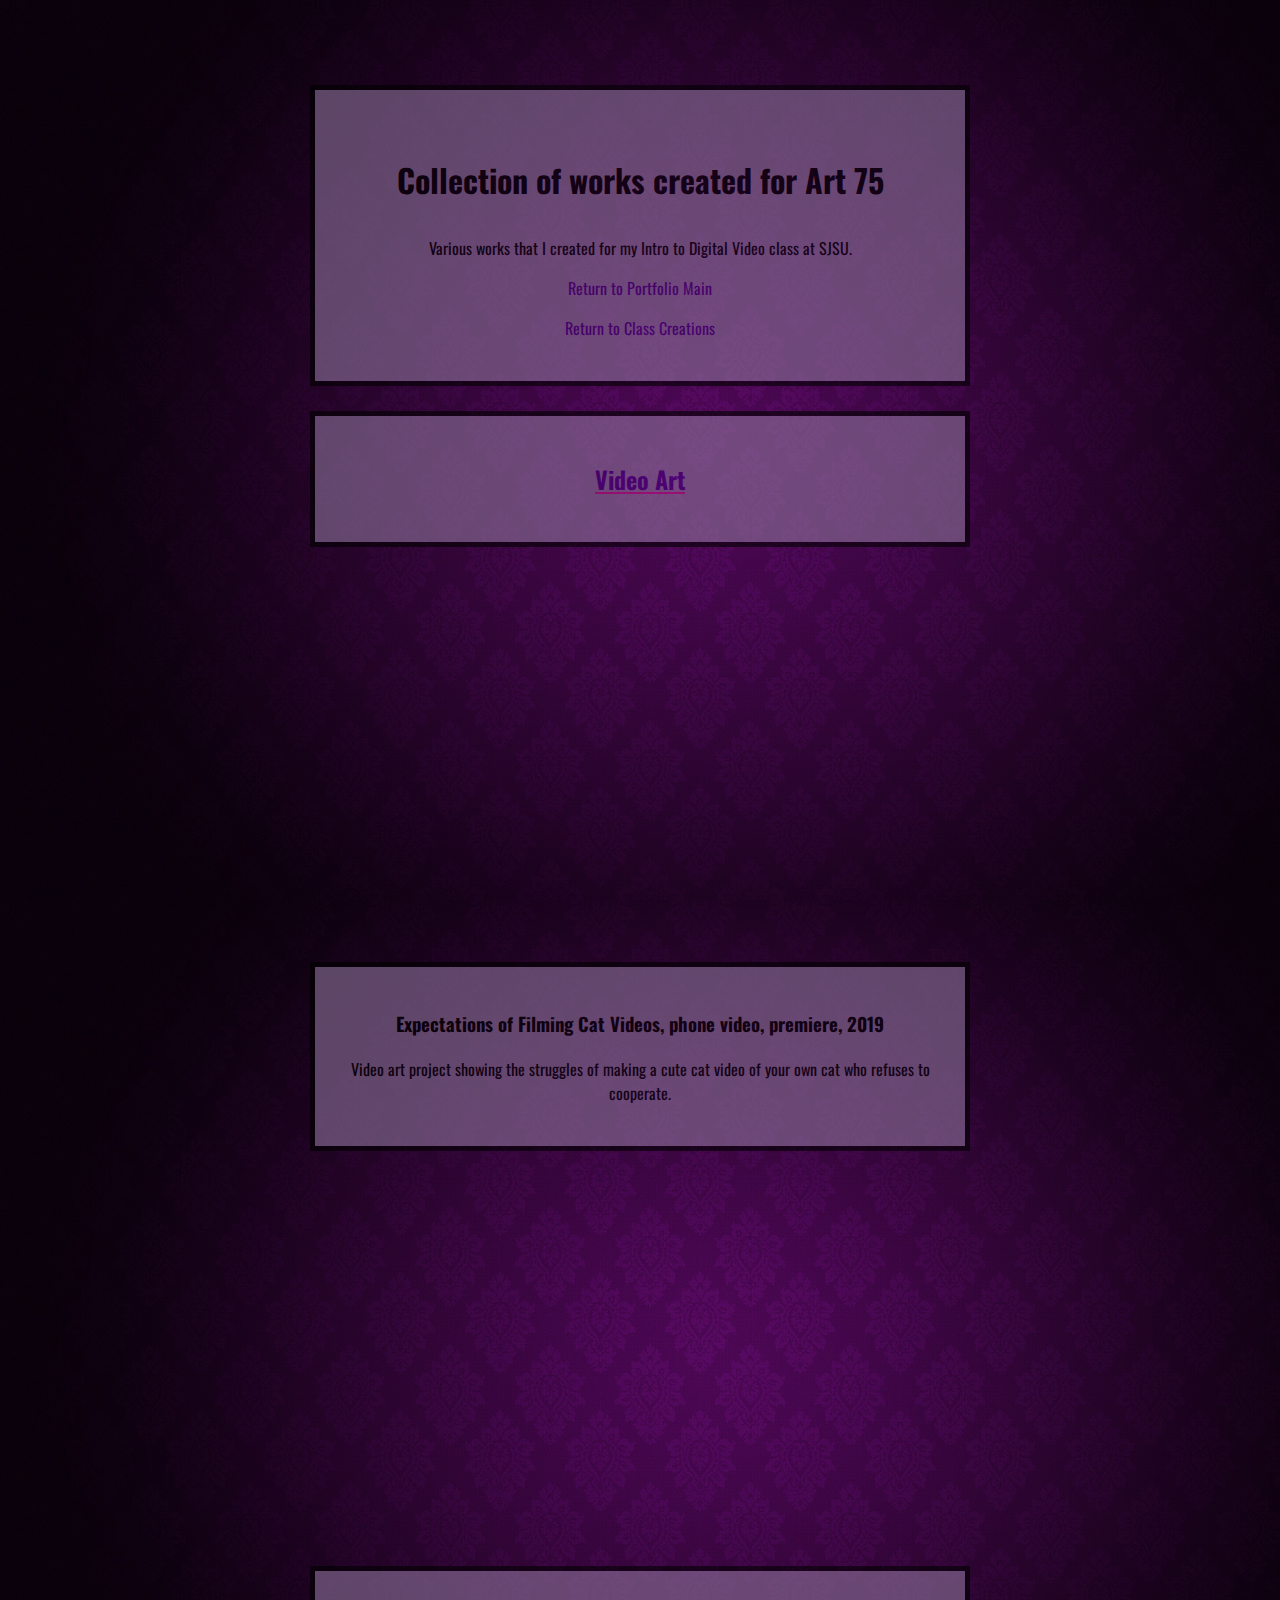
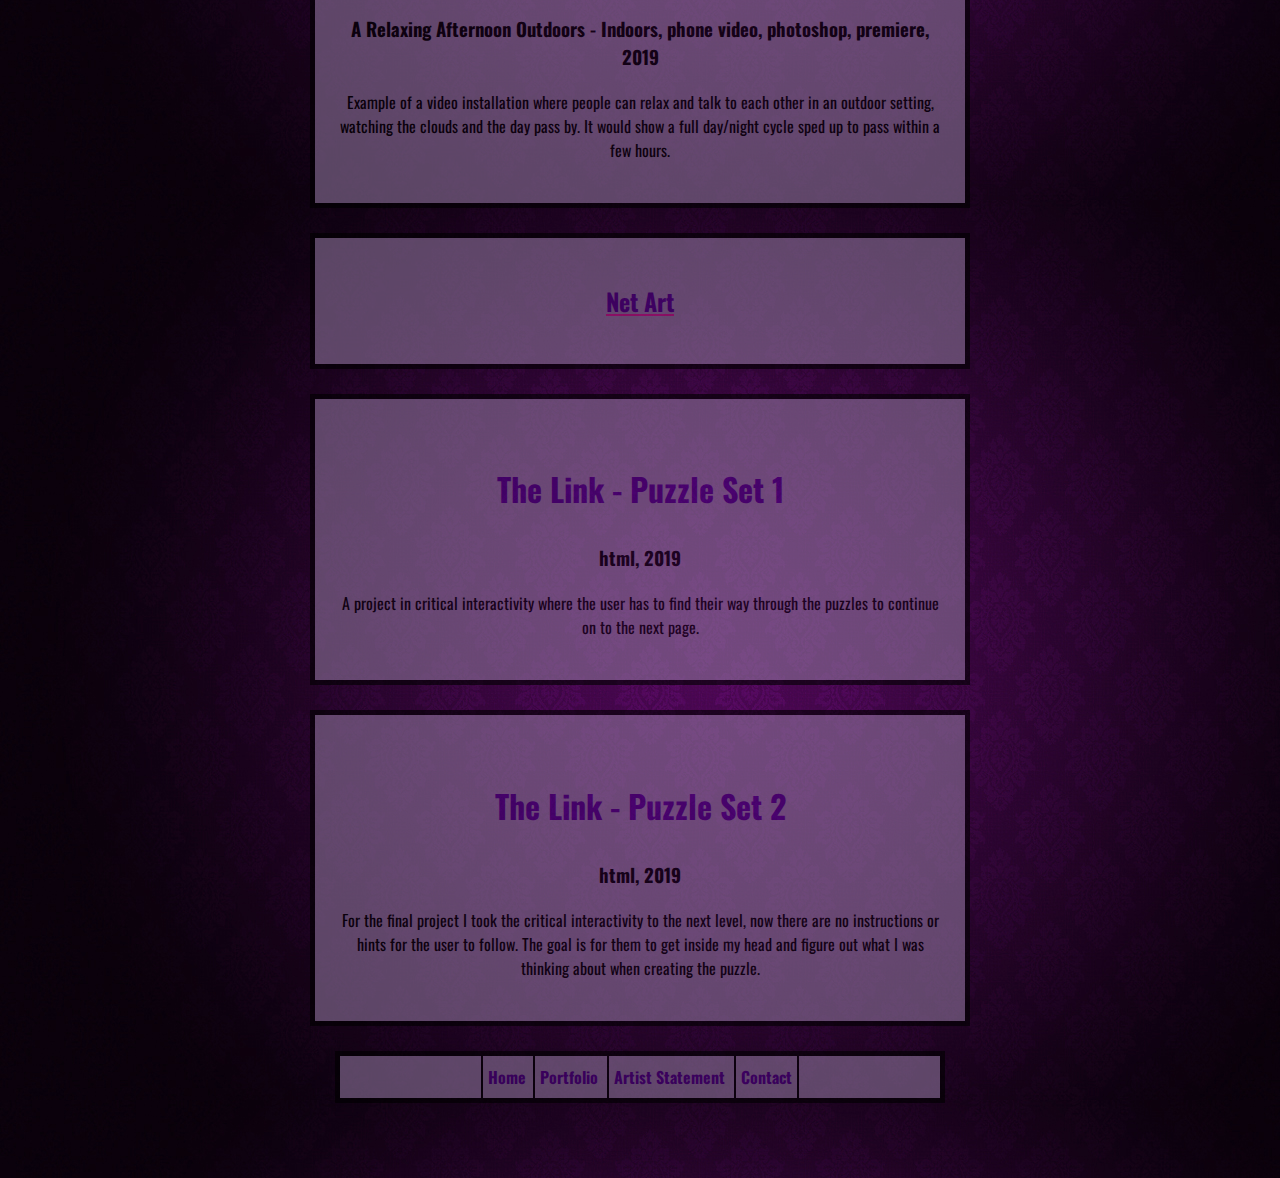
<file: art75.html>
<!DOCTYPE html>
<html>
  <head>
    <meta charset="utf-8">
    <title>(your name)</title>
    <link rel="stylesheet" type="text/css" href="main.css">
    <style>
    h2 {
      color: #4B0082;
      text-decoration: underline;
      text-decoration-color:  #C71585;
    }
    </style>
  </head>
  <body>
    <div class="box">
    <h1>Collection of works created for Art 75</h1>
    <p>Various works that I created for my Intro to Digital Video class at SJSU.</a></p>
    <p><a href="portfolio.html">Return to Portfolio Main</a></p>
    <p><a href="classwork.html">Return to Class Creations</a></p>
    </div>
    <div class="portfolio-item">
      <div class="box">
    <h2>Video Art</h2>
    <p></p>
    </div>
    </div>
    <div class="portfolio-item">
      <iframe src="https://player.vimeo.com/video/334219328" width="640" height="360" frameborder="0" allow="autoplay; fullscreen" allowfullscreen></iframe>
      <div class="box">
      <h3>Expectations of Filming Cat Videos, phone video, premiere, 2019</h3>
      <p>Video art project showing the struggles of making a cute cat video of your own cat who refuses to cooperate.</p>
    </div>
    </div>
    <div class="portfolio-item">
      <iframe src="https://player.vimeo.com/video/334219992" width="640" height="360" frameborder="0" allow="autoplay; fullscreen" allowfullscreen></iframe>
      <div class="box">
      <h3>A Relaxing Afternoon Outdoors - Indoors, phone video, photoshop, premiere, 2019</h3>
      <p>Example of a video installation where people can relax and talk to each other in an outdoor setting, watching the clouds and the day pass by. It would show a full day/night cycle sped up to pass within a few hours.</p>
    </div>
    </div>

    <div class="portfolio-item">
    <div class="box">
    <h2>Net Art</h2>
    <p></p>
    </div>
    </div>
    <div class="portfolio-item">
        <div class="box">
        <h1><a href="https://vanessablacow-berggren.github.io/theLink/puzzleSet1.html" target="_blank">The Link - Puzzle Set 1</a></h1>
        <h3>html, 2019</h3>
        <p>A project in critical interactivity where the user has to find their way through the puzzles to continue on to the next page.</p>
      </div>
    </div>
    <div class="portfolio-item">
        <div class="box">
        <h1><a href="https://vanessablacow-berggren.github.io/theLink/puzzleSet2.html" target="_blank">The Link - Puzzle Set 2</a></h1>
        <h3>html, 2019</h3>
        <p>For the final project I took the critical interactivity to the next level, now there are no instructions or hints for the user to follow. The goal is for them to get inside my head and figure out what I was thinking about when creating the puzzle.</p>
      </div>
    </div>
    <ul>
    <li><h4><a href="index.html">Home</a></h4><li>
    <li><h4><a href="portfolio.html">Portfolio</a></h4></li>
    <li><h4><a href="statement.html">Artist Statement</a></h4></li>
    <li><h4><a href="contact.html">Contact</a></h4></li>
  </ul>
  </body>
</html>
</file>
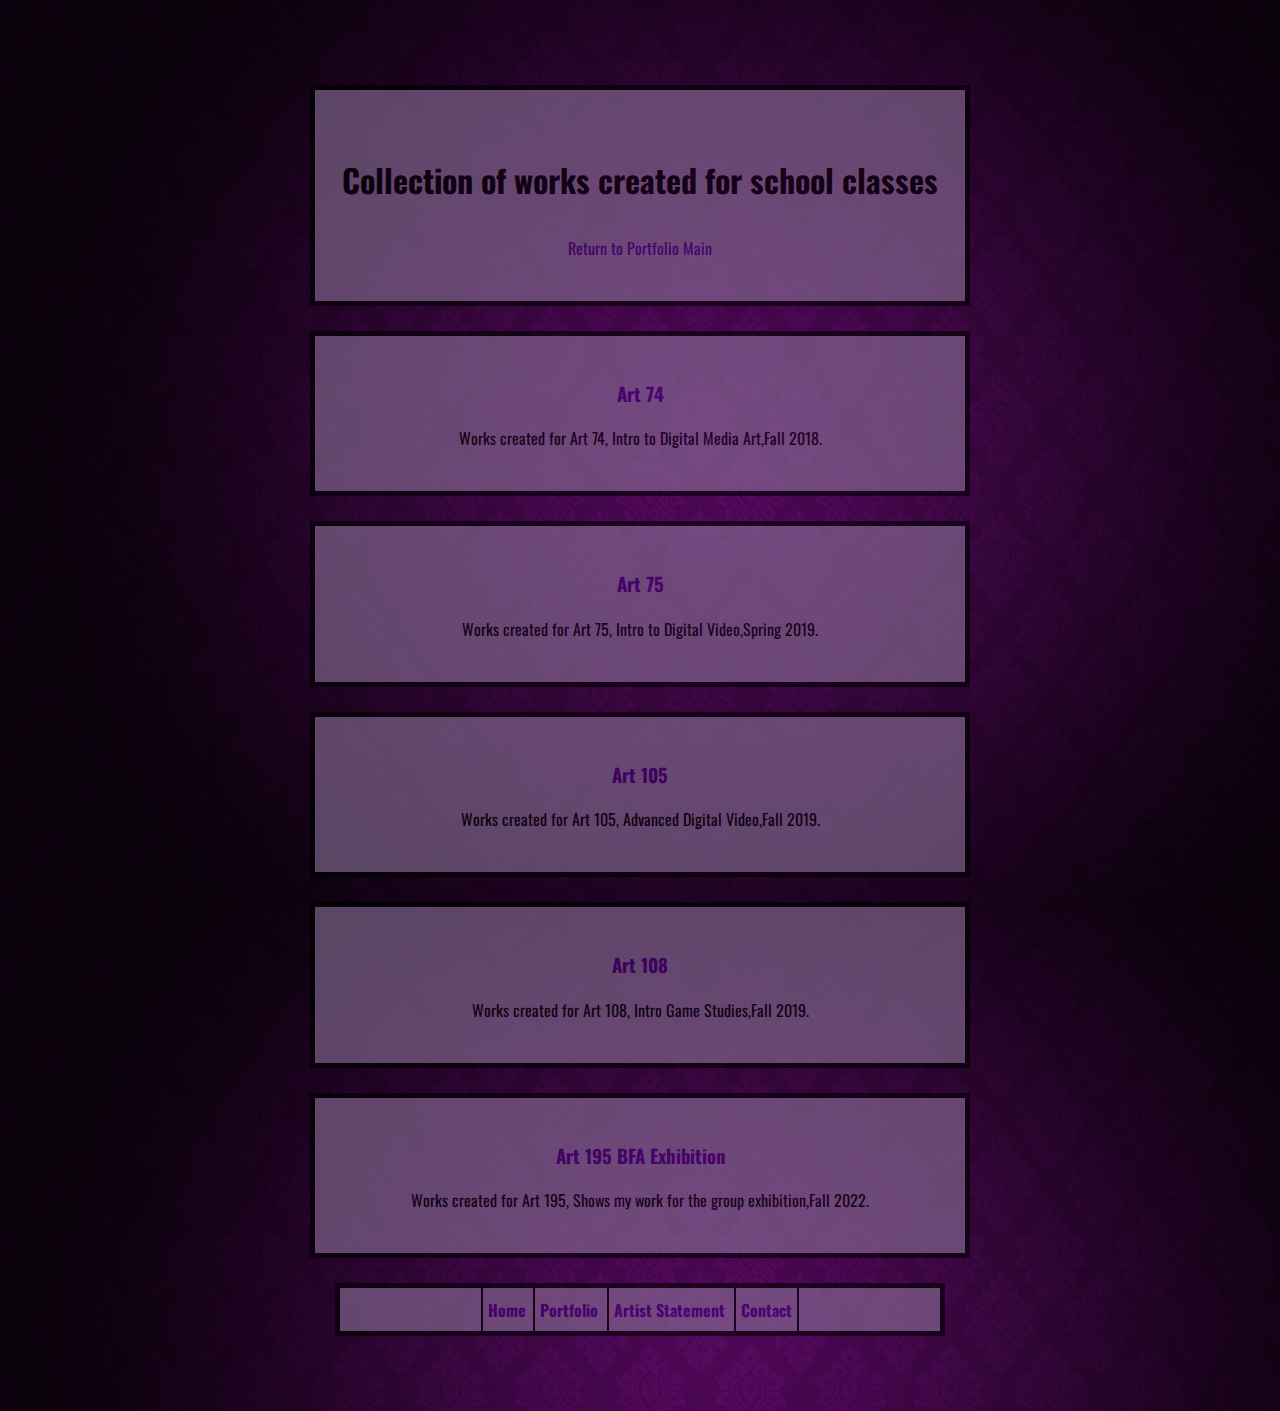
<file: classwork.html>
<!DOCTYPE html>
<html>
  <head>
    <meta charset="utf-8">
    <title>(your name)</title>
    <link rel="stylesheet" type="text/css" href="main.css">
  </head>
  <body>
    <div class="box">
    <h1>Collection of works created for school classes</h1>
    <p></a></p>
    <p><a href="portfolio.html">Return to Portfolio Main</a>
    </div>
    <div class="portfolio-item">
    <div class="box">
    <h3><a href="art74.html">Art 74</a></h3>
    <p>Works created for Art 74, Intro to Digital Media Art,Fall 2018.</p>
    </div>
    </div>
    <div class="portfolio-item">
    <div class="box">
    <h3><a href="art75.html">Art 75</a></h3>
    <p>Works created for Art 75, Intro to Digital Video,Spring 2019.</p>
    </div>
    </div>
    <div class="portfolio-item">
    <div class="box">
    <h3><a href="art105.html">Art 105</a></h3>
    <p>Works created for Art 105, Advanced Digital Video,Fall 2019.</p>
    </div>
    </div>
    <div class="portfolio-item">
    <div class="box">
    <h3><a href="art108.html">Art 108</a></h3>
    <p>Works created for Art 108, Intro Game Studies,Fall 2019.</p>
    </div>
    </div>
    <div class="portfolio-item">
    <div class="box">
    <h3><a href="art195.html">Art 195 BFA Exhibition</a></h3>
    <p>Works created for Art 195, Shows my work for the group exhibition,Fall 2022.</p>
    </div>
    </div>
    <ul>
    <li><h4><a href="index.html">Home</a></h4><li>
    <li><h4><a href="portfolio.html">Portfolio</a></h4></li>
    <li><h4><a href="statement.html">Artist Statement</a></h4></li>
    <li><h4><a href="contact.html">Contact</a></h4></li>
  </ul>
  </body>
</html>
</file>
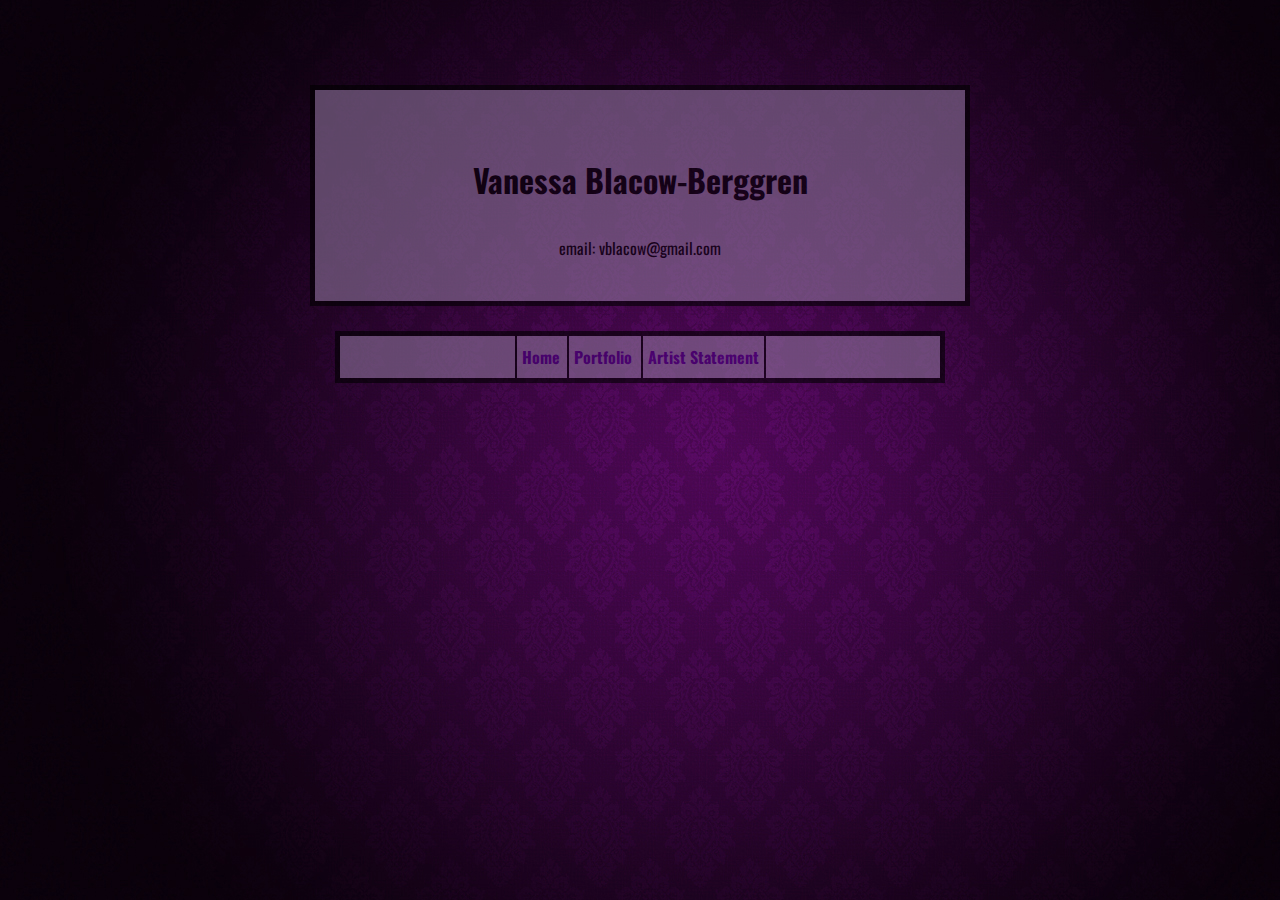
<file: contact.html>
<!DOCTYPE html>
<html>
  <head>
    <meta charset="utf-8">
    <title>(Vanessa Blacow-Berggren)</title>
    <link rel="stylesheet" type="text/css" href="main.css">
  </head>
    <header>
      <div class="box">
      <h1>Vanessa Blacow-Berggren</h1>
      <p>email: vblacow@gmail.com</p>
      <!--<p>Facebook: Not used, email preferable</p>-->
      <!--<p>Discord: Please send an email request if you wish to contact me throught this  method</p>-->
    </div>
    </header>
  <body>
    <!--<img src="images/Vanessa_Blacow-Berggren_Contact.jpg" alt="Vanessa Blacow">-->
    <ul>
    <li><h4><a href="index.html">Home</a></h4><li>
    <li><h4><a href="portfolio.html">Portfolio</a></h4></li>
    <li><h4><a href="statement.html">Artist Statement</a></h4></li>
  </ul>
  </body>
</html>
</file>
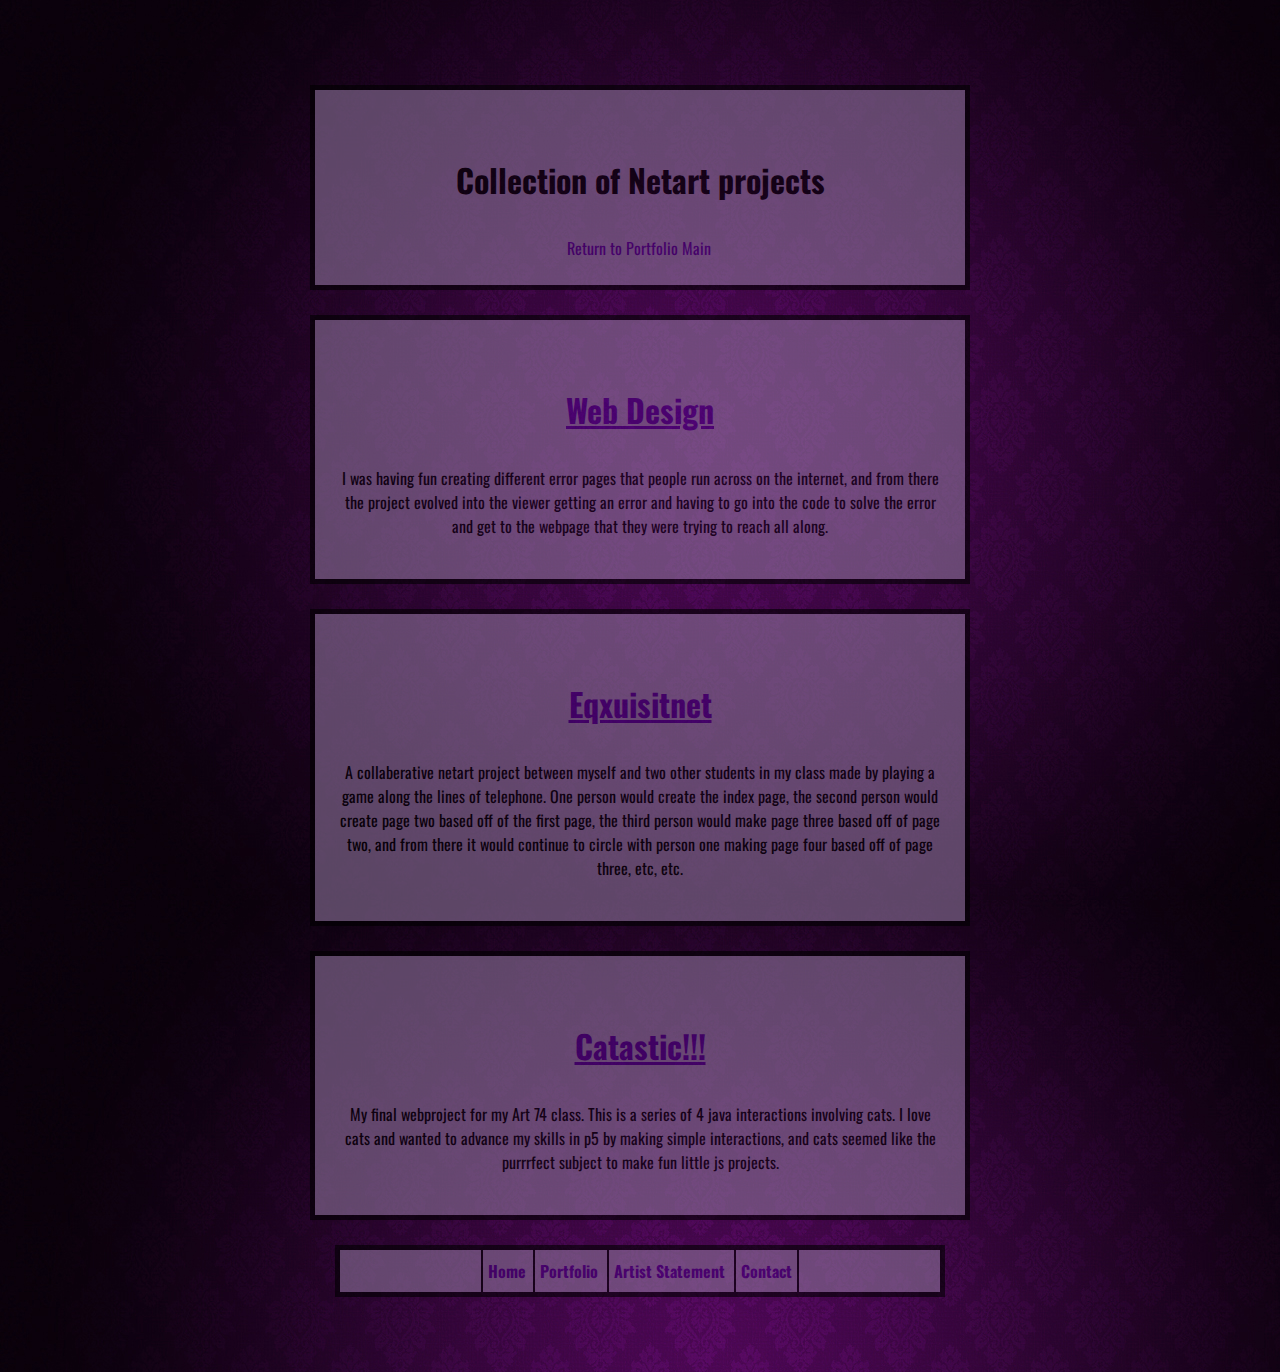
<file: netart.html>
<!DOCTYPE html>
<html>
  <head>
    <meta charset="utf-8">
    <title>(your name)</title>
    <link rel="stylesheet" type="text/css" href="main.css">
    <style>
    a {
        color: #4B0082;
        text-decoration: underline;
      }

    a:visited {
        color: #4B0082;
        text-decoration: underline;
      }

    a:hover {
        color: #C71585;
        text-decoration: underline;
      }

    li a {
          color: #4B0082;
          text-decoration: none;
        }

    li a:visited {
          color: #4B0082;
          text-decoration: none;
        }

    li a:hover {
          color: #C71585;
          text-decoration: none;
        }
    </style>
  </head>
  <body>
    <div class="box">
    <h1>Collection of Netart projects</h1>
    <p><li><a href="portfolio.html">Return to Portfolio Main</a><li>
    </div>
    <div class="portfolio-item">
        <div class="box">
        <h1><a href="https://vanessablacow-berggren.github.io/netart" target="_blank">Web Design</a></h1>
        <p>I was having fun creating different error pages that people run across on the internet, and from there the project evolved into the viewer getting an error and having to go into the code to solve the error and get to the webpage that they were trying to reach all along.</p>
      </div>
    </div>
    <div class="portfolio-item">
        <div class="box">
        <h1><a href="https://vanessablacow-berggren.github.io/eqxuisitnet" target="_blank">Eqxuisitnet</a></h1>
        <p>A collaberative netart project between myself and two other students in my class made by playing a game along the lines of telephone. One person would create the index page, the second person would create page two based off of the first page, the third person would make page three based off of page two, and from there it would continue to circle with person one making page four based off of page three, etc, etc.</p>
      </div>
    </div>
    <div class="portfolio-item">
        <div class="box">
        <h1><a href="https://vanessablacow-berggren.github.io/74Final" target="_blank">Catastic!!!</a></h1>
        <p>My final webproject for my Art 74 class. This is a series of 4 java interactions involving cats. I love cats and wanted to advance my skills in p5 by making simple interactions, and cats seemed like the purrrfect subject to make fun little js projects.</p>
      </div>
    </div>
    <ul>
    <li><h4><a href="index.html">Home</a></h4><li>
    <li><h4><a href="portfolio.html">Portfolio</a></h4></li>
    <li><h4><a href="statement.html">Artist Statement</a></h4></li>
    <li><h4><a href="contact.html">Contact</a></h4></li>
  </ul>
  </body>
</html>
</file>
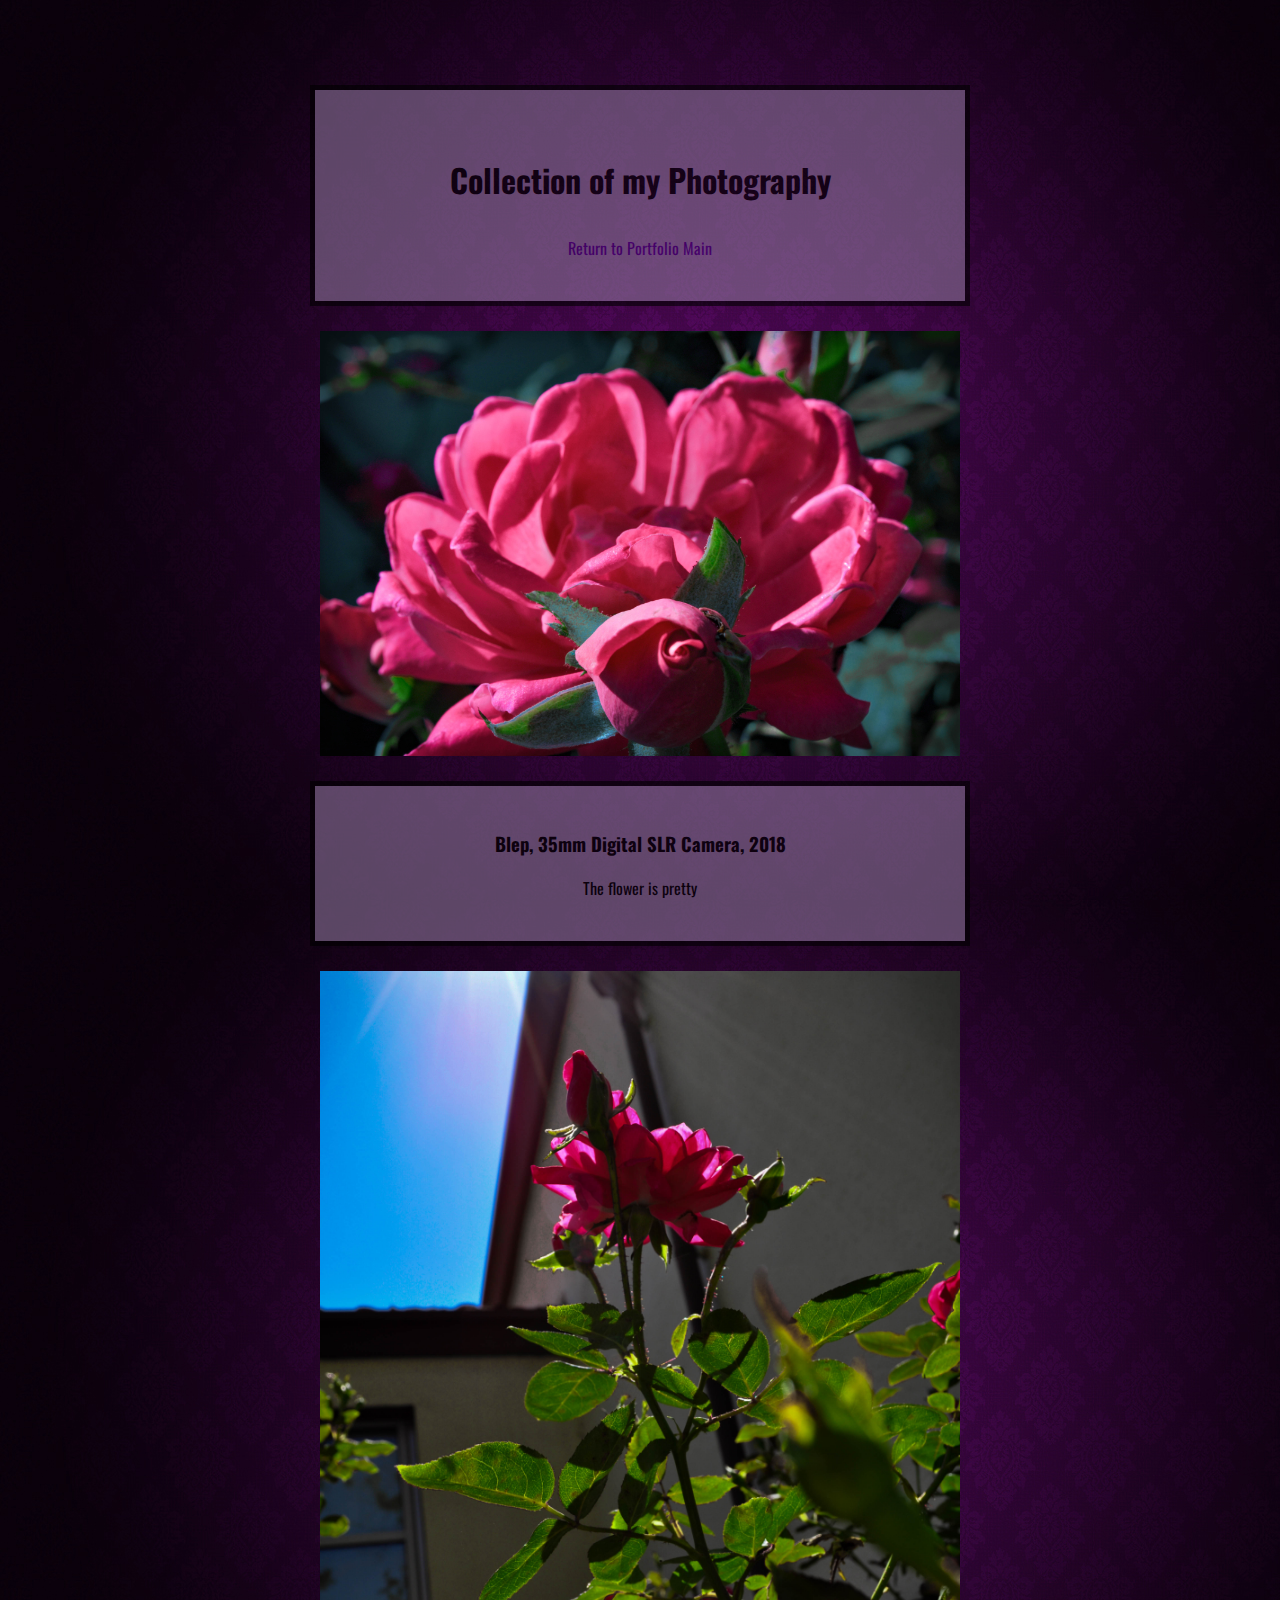
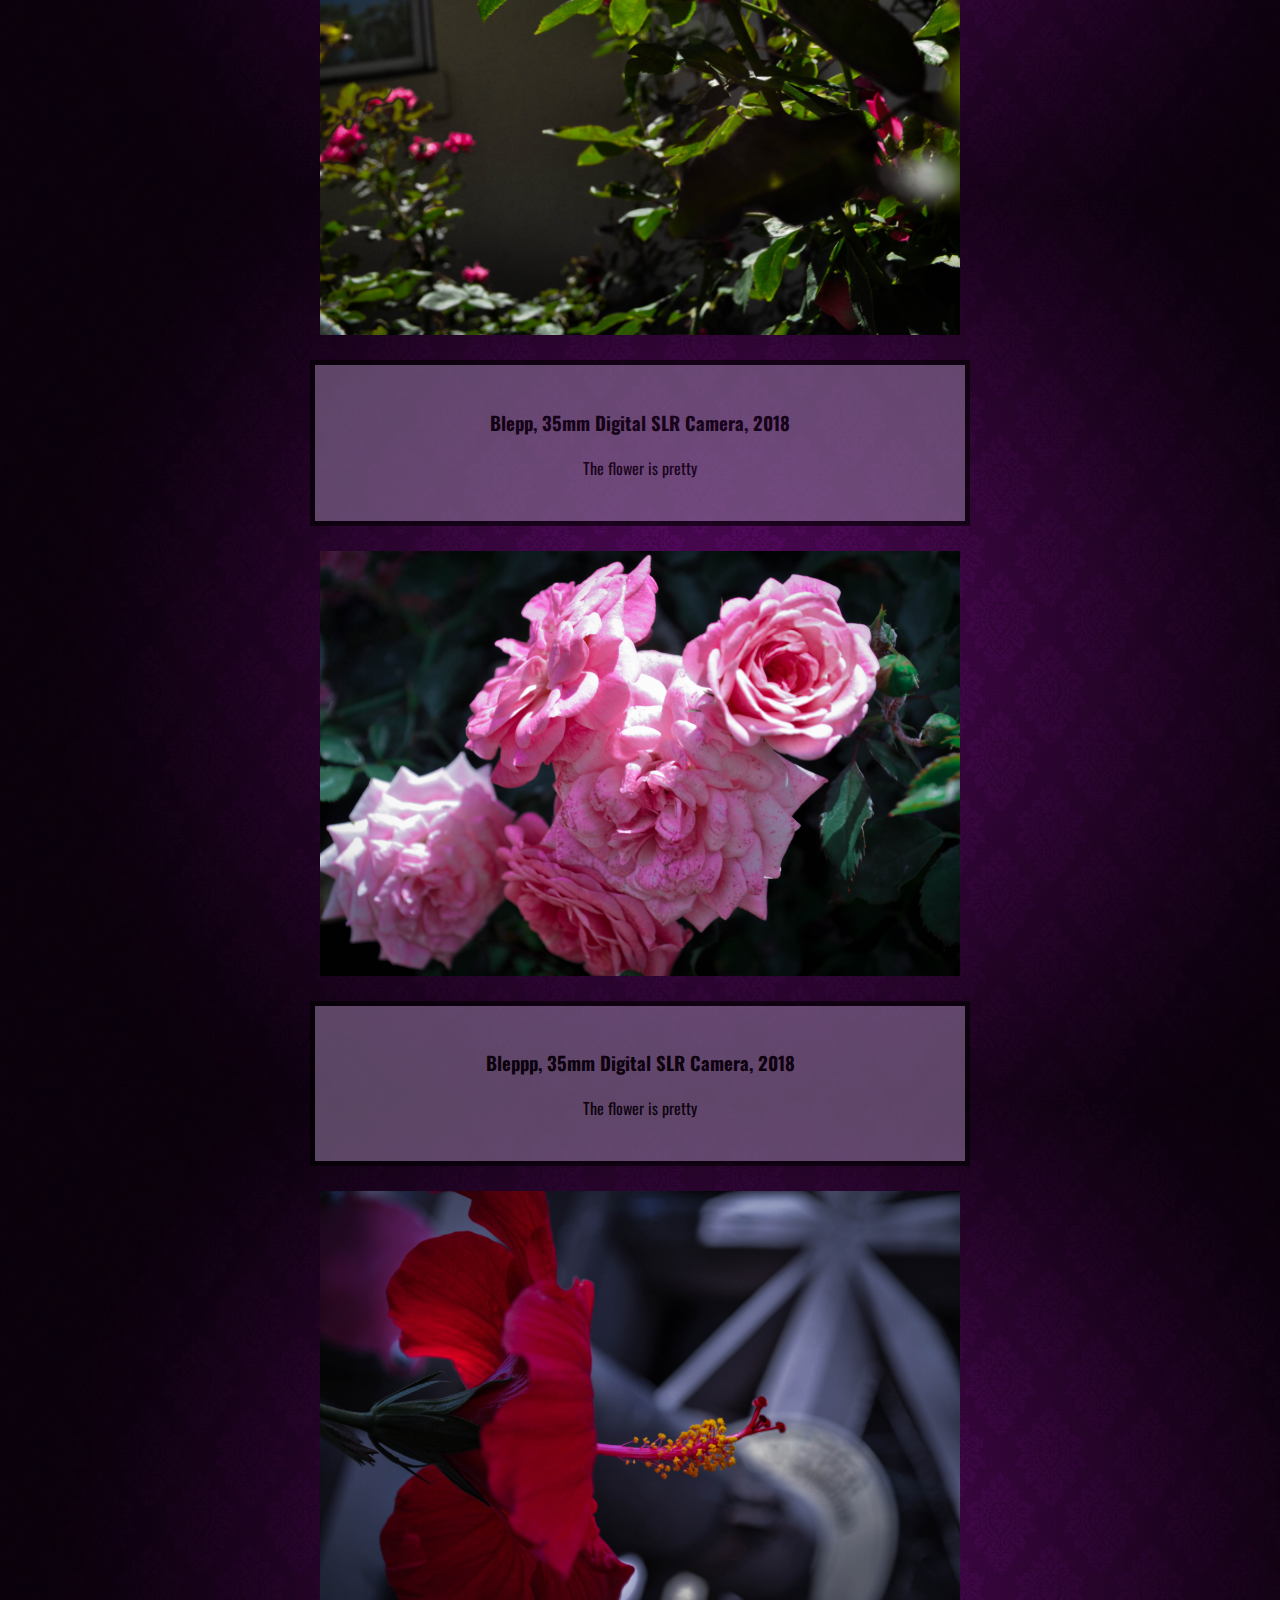
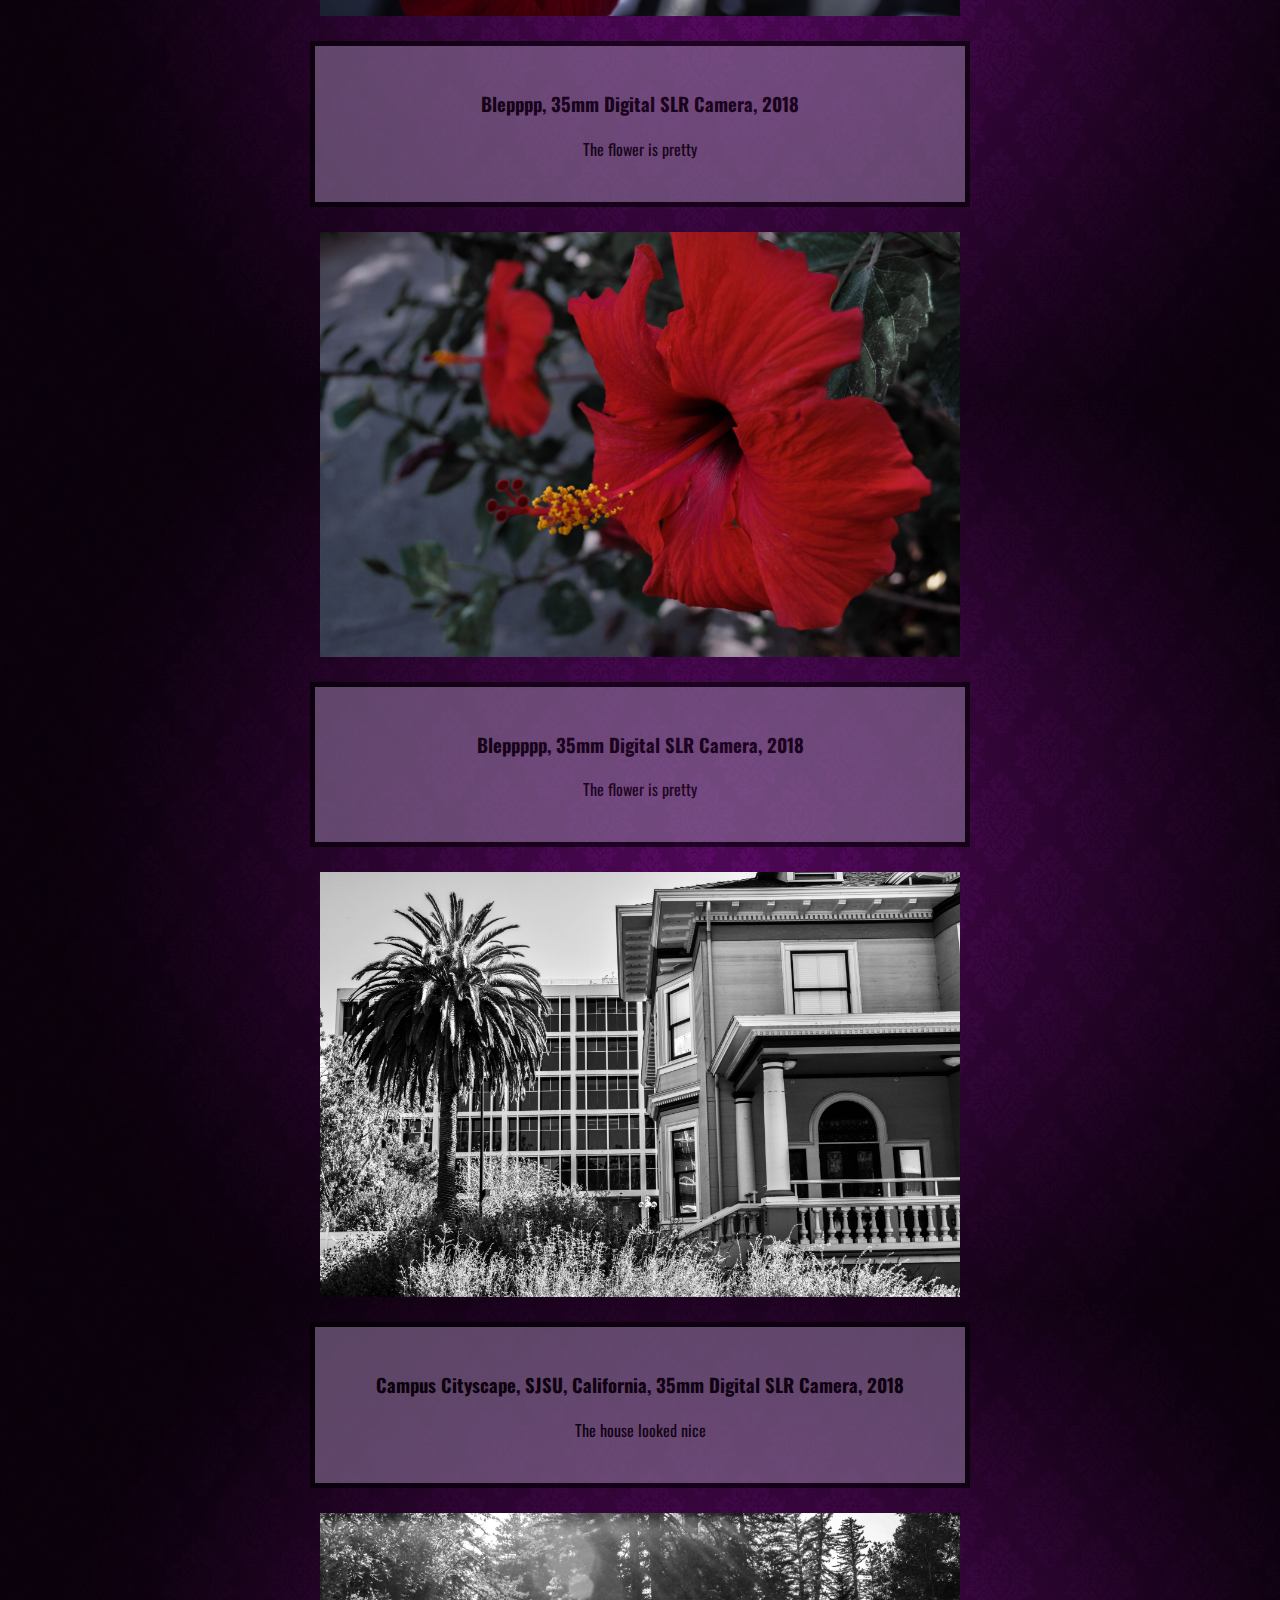
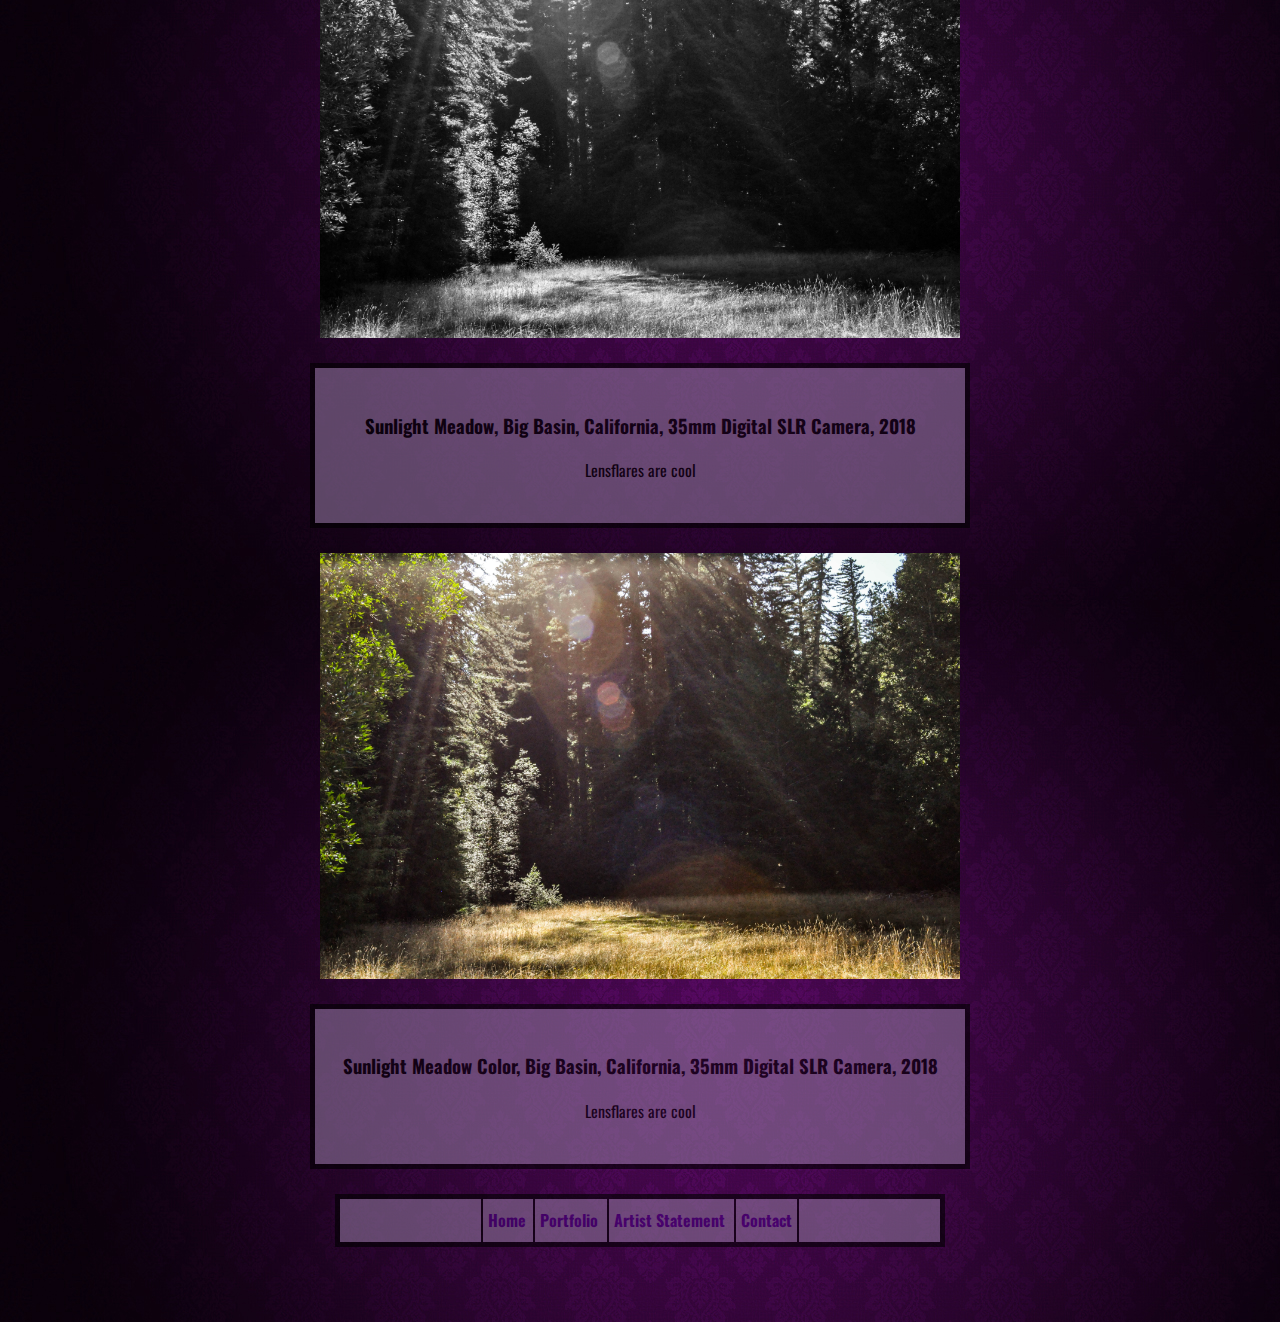
<file: photography.html>
<!DOCTYPE html>
<html>
  <head>
    <meta charset="utf-8">
    <title>(your name)</title>
    <link rel="stylesheet" type="text/css" href="main.css">
  </head>
  <body>
    <div class="box">
      <h1>Collection of my Photography</h1>
      <p></p>
      <p><a href="portfolio.html">Return to Portfolio Main</a>
    </div>
    <div class="portfolio-item">
      <img src="../images/photography/blep.jpg" width="640">
        <div class="box">
          <h3>Blep, 35mm Digital SLR Camera, 2018</h3>
          <p>The flower is pretty</p>
        </div>
    </div>
    <div class="portfolio-item">
      <img src="../images/photography/blepp.jpg" width="640">
        <div class="box">
          <h3>Blepp, 35mm Digital SLR Camera, 2018</h3>
          <p>The flower is pretty</p>
        </div>
    </div>
    <div class="portfolio-item">
      <img src="../images/photography/bleppp.jpg" width="640">
        <div class="box">
          <h3>Bleppp, 35mm Digital SLR Camera, 2018</h3>
          <p>The flower is pretty</p>
        </div>
    </div>
    <div class="portfolio-item">
      <img src="../images/photography/blepppp.jpg" width="640">
        <div class="box">
          <h3>Blepppp, 35mm Digital SLR Camera, 2018</h3>
          <p>The flower is pretty</p>
        </div>
    </div>
    <div class="portfolio-item">
      <img src="../images/photography/bleppppp.jpg" width="640">
        <div class="box">
          <h3>Bleppppp, 35mm Digital SLR Camera, 2018</h3>
          <p>The flower is pretty</p>
        </div>
    </div>
    <div class="portfolio-item">
      <img src="../images/photography/Cityscape_V_Blacow-Berggren.jpg" width="640">
        <div class="box">
          <h3>Campus Cityscape, SJSU, California, 35mm Digital SLR Camera, 2018</h3>
          <p>The house looked nice</p>
        </div>
    </div>
    <div class="portfolio-item">
      <img src="../images/photography/Sunlight_Meadow.jpg" width="640">
        <div class="box">
          <h3>Sunlight Meadow, Big Basin, California, 35mm Digital SLR Camera, 2018</h3>
          <p>Lensflares are cool</p>
        </div>
    </div>
    <div class="portfolio-item">
      <img src="../images/photography/Sunlight_Meadow_Color.jpg" width="640">
        <div class="box">
          <h3>Sunlight Meadow Color, Big Basin, California, 35mm Digital SLR Camera, 2018</h3>
          <p>Lensflares are cool</p>
        </div>
    </div>
  <ul>
    <li><h4><a href="index.html">Home</a></h4><li>
    <li><h4><a href="portfolio.html">Portfolio</a></h4></li>
    <li><h4><a href="statement.html">Artist Statement</a></h4></li>
    <li><h4><a href="contact.html">Contact</a></h4></li>
  </ul>
  </body>
</html>
</file>
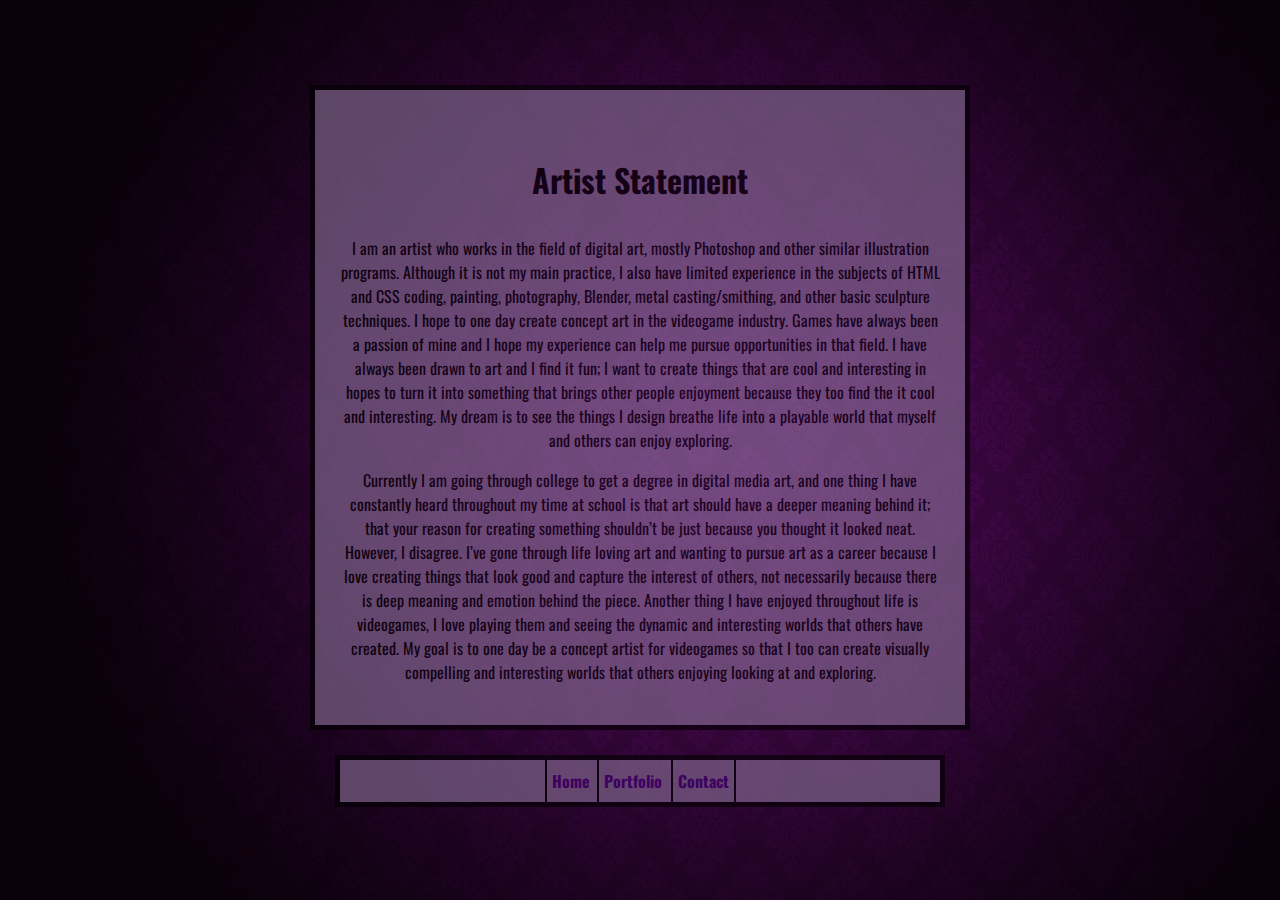
<file: statement.html>
<!DOCTYPE html>
<html>

<head>
  <meta charset="utf-8">
  <title>(your name) | statement</title>
  <link rel="stylesheet" type="text/css" href="main.css">
</head>

<div class="box">
<body>
  <h1>Artist Statement</h1>
  <p>I am an artist who works in the field of digital art, mostly Photoshop and other similar illustration programs. Although it is not my main practice, I also have limited experience in the subjects of HTML and CSS coding, painting, photography, Blender, metal casting/smithing, and other basic sculpture techniques. I hope to one day create concept art in the videogame industry. Games have always been a passion of mine and I hope my experience can help me pursue opportunities in that field. I have always been drawn to art and I find it fun; I want to create things that are cool and interesting in hopes to turn it into something that brings other people enjoyment because they too find the it cool and interesting. My dream is to see the things I design breathe life into a playable world that myself and others can enjoy exploring.</p>
  <p>Currently I am going through college to get a degree in digital media art, and one thing I have constantly heard throughout my time at school is that art should have a deeper meaning behind it; that your reason for creating something shouldn’t be just because you thought it looked neat. However, I disagree. I’ve gone through life loving art and wanting to pursue art as a career because I love creating things that look good and capture the interest of others, not necessarily because there is deep meaning and emotion behind the piece. Another thing I have enjoyed throughout life is videogames, I love playing them and seeing the dynamic and interesting worlds that others have created. My goal is to one day be a concept artist for videogames so that I too can create visually compelling and interesting worlds that others enjoying looking at and exploring.
  </p>
</body>
</div>

<ul>
<li><h4><a href="index.html">Home</a></h4><li>
<li><h4><a href="portfolio.html">Portfolio</a></h4></li>
<li><h4><a href="contact.html">Contact</a></h4></li>
</ul>

</html>
</file>
<file: main.css>
@import url('https://fonts.googleapis.com/css?family=Oswald');

/*to taget a certain paragraph or piece of code use an ID which uses the #, then in the html code use id= #ID*/

body {
  margin: 30px auto;
  max-width: 1000px;
  font-family: "Oswald", sans-serif;
  line-height: 1.5;
  padding: 30px 20px;
  text-align: center;
  align-content: center;
}

h1 {
  padding: 20px 0px 10px 0px;
}

Body {
  background-image: url("../images/background.jpg");
  background-size: auto;
  background-repeat: repeat-y;
}

a {
  color: #4B0082;
  text-decoration: none;
}

a:visited {
  color: #4B0082;
  text-decoration: none;
}

a:hover {
  color: #C71585;
}

/* Centers Images */

img {
    display: block;
    margin: 0px auto;
  }

  /* When you put a period in front of a CSS decleration, it indicates you are creating a new class. We apply this to div elements to create different portfolio entries */

.portfolio item {
  margin-top: 60px;
  padding: 40px;
  background-color: #f7f7f7;
}

.box {
  background-color: #8D749B;
  width: 600px;
  border: 5px solid black;
  opacity: 0.6;
  padding: 25px;
  margin: 25px auto;
}

ul {
  list-style-type: none;
  margin: 15px auto;
  padding: 0;
  width: 600px;
  overflow: auto;
  background-color: #8D749B;
  border: 5px solid black;
  opacity: 0.6;
  align-content: center;
  text-align: center;
}

li {
  display: inline-block;
  border-left: 2px solid black;
  line-height: 0;
}

li:last-child {
  border-right: 2px solid black;
}

li a{
  display: block;
  color: #4B0082;
  text-align: center;
  padding: 0px 5px;
  text-decoration: none;
}

li a:hover {
  background-color: none;
}
</file>
